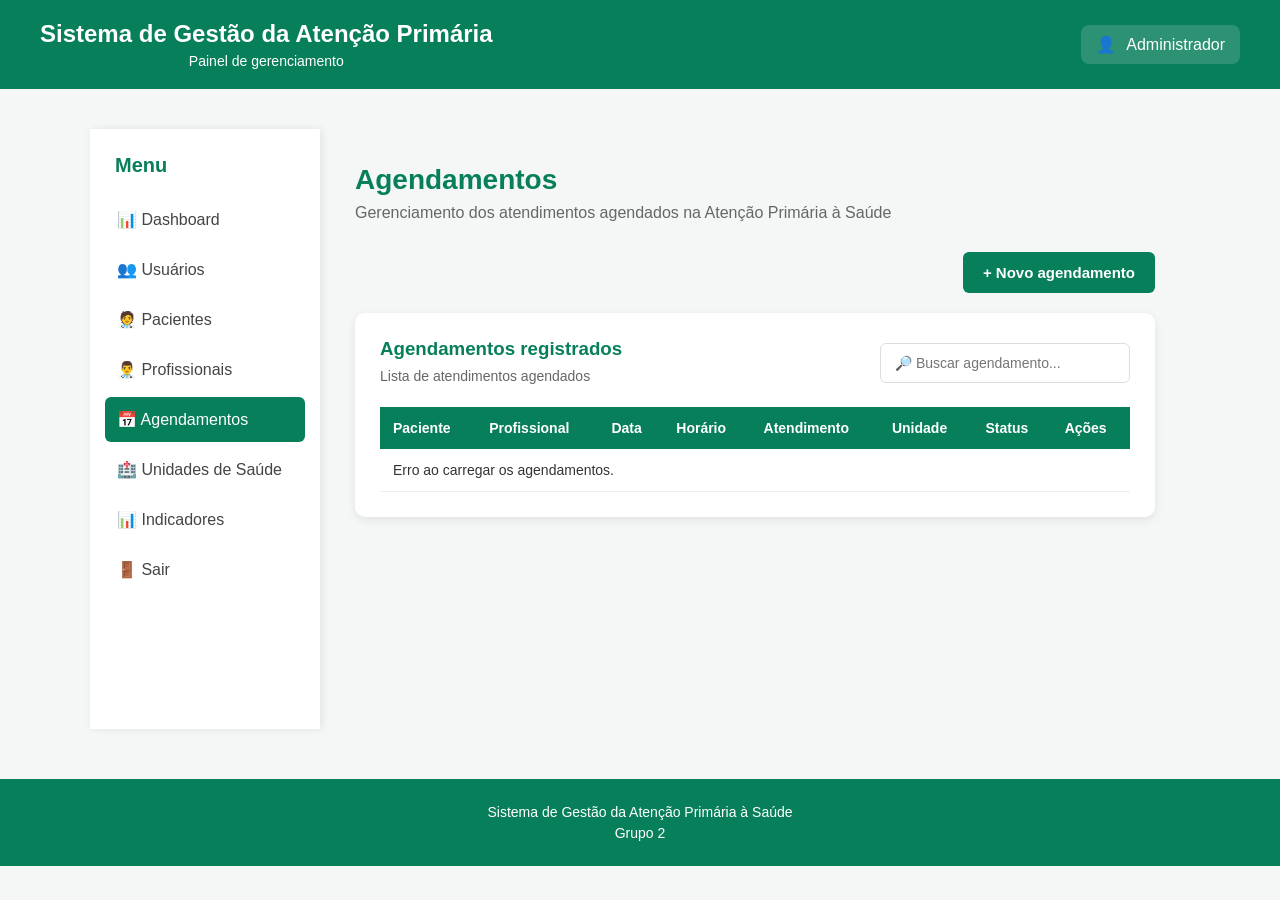
<file: pages/agendamentos.html>
<!DOCTYPE html>
<html lang="pt-BR">

<head>

    <meta charset="UTF-8">

    <meta
        name="viewport"
        content="width=device-width, initial-scale=1.0"
    >

    <title>Agendamentos - Sistema de Gestão APS</title>

    <link
        rel="stylesheet"
        href="../css/style.css"
    >

</head>

<body class="pagina-dashboard">


    <!-- CABEÇALHO -->

    <header class="dashboard-header">

        <div>

            <h1>
                Sistema de Gestão da Atenção Primária
            </h1>

            <p>
                Painel de gerenciamento
            </p>

        </div>


        <div class="usuario-logado">

            <span>👤</span>

            <span>
                Administrador
            </span>

        </div>

    </header>



    <!-- ÁREA PRINCIPAL -->

    <main class="dashboard-container">


        <!-- MENU LATERAL -->

        <aside class="menu-lateral">

            <h2>
                Menu
            </h2>


            <a href="dashboard.html">
                📊 Dashboard
            </a>


            <a href="usuarios.html">
                👥 Usuários
            </a>


            <a href="pacientes.html">
                🧑‍⚕️ Pacientes
            </a>


            <a href="profissionais.html">
                👨‍⚕️ Profissionais
            </a>


            <a
                href="agendamentos.html"
                class="menu-ativo"
            >
                📅 Agendamentos
            </a>


            <a href="unidades.html">
                🏥 Unidades de Saúde
            </a>


            <a href="indicadores.html">
                📊 Indicadores
            </a>


            <a href="../index.html">
                🚪 Sair
            </a>

        </aside>



        <!-- CONTEÚDO -->

        <section class="dashboard-content">


            <!-- TÍTULO -->

            <div class="dashboard-titulo">

                <h2>
                    Agendamentos
                </h2>

                <p>
                    Gerenciamento dos atendimentos
                    agendados na Atenção Primária à Saúde
                </p>

            </div>



            <!-- BOTÃO -->

            <div class="barra-acoes">

                <button
                    class="botao"
                    onclick="abrirFormularioAgendamento()"
                >
                    + Novo agendamento
                </button>

            </div>



            <!-- FORMULÁRIO -->

            <section
                id="formularioAgendamento"
                class="card formulario-paciente"
                style="display: none;"
            >

                <h3>
                    Novo agendamento
                </h3>


                <form id="formAgendamento">


                    <div class="form-grid">


                        <!-- PACIENTE -->

                        <div class="campo">

                            <label for="pacienteAgendamento">
                                Paciente
                            </label>

                            <select
                                id="pacienteAgendamento"
                                required
                            >

                                <option value="">
                                    Carregando pacientes...
                                </option>

                            </select>

                        </div>



                        <!-- PROFISSIONAL -->

                        <div class="campo">

                            <label for="profissionalAgendamento">
                                Profissional
                            </label>

                            <select
                                id="profissionalAgendamento"
                                required
                            >

                                <option value="">
                                    Carregando profissionais...
                                </option>

                            </select>

                        </div>



                        <!-- DATA -->

                        <div class="campo">

                            <label for="dataAgendamento">
                                Data
                            </label>

                            <input
                                type="date"
                                id="dataAgendamento"
                                required
                            >

                        </div>



                        <!-- HORÁRIO -->

                        <div class="campo">

                            <label for="horaAgendamento">
                                Horário
                            </label>

                            <input
                                type="time"
                                id="horaAgendamento"
                                required
                            >

                        </div>



                        <!-- TIPO -->

                        <div class="campo">

                            <label for="tipoAtendimento">
                                Tipo de atendimento
                            </label>

                            <select
                                id="tipoAtendimento"
                                required
                            >

                                <option value="">
                                    Selecione
                                </option>

                                <option value="Consulta médica">
                                    Consulta médica
                                </option>

                                <option value="Consulta de enfermagem">
                                    Consulta de enfermagem
                                </option>

                                <option value="Odontologia">
                                    Odontologia
                                </option>

                                <option value="Vacinação">
                                    Vacinação
                                </option>

                                <option value="Procedimento">
                                    Procedimento
                                </option>

                                <option value="Acompanhamento">
                                    Acompanhamento
                                </option>

                            </select>

                        </div>



                        <!-- UNIDADE -->

                        <div class="campo">

                            <label for="unidadeAgendamento">
                                Unidade de saúde
                            </label>

                            <select
                                id="unidadeAgendamento"
                                required
                            >

                                <option value="">
                                    Carregando unidades...
                                </option>

                            </select>

                        </div>


                    </div>



                    <!-- AÇÕES -->

                    <div class="form-acoes">


                        <button
                            type="submit"
                            class="botao"
                        >
                            Salvar agendamento
                        </button>


                        <button
                            type="button"
                            class="botao botao-secundario"
                            onclick="fecharFormularioAgendamento()"
                        >
                            Cancelar
                        </button>


                    </div>

                </form>

            </section>



            <!-- LISTA -->

            <section class="card tabela-container">


                <div class="tabela-cabecalho">


                    <div>

                        <h3>
                            Agendamentos registrados
                        </h3>

                        <p>
                            Lista de atendimentos agendados
                        </p>

                    </div>


                    <div>

                        <input
                            type="text"
                            id="buscarAgendamento"
                            class="campo-busca"
                            placeholder="🔎 Buscar agendamento..."
                            onkeyup="buscarAgendamento()"
                        >

                    </div>


                </div>



                <div class="tabela-scroll">


                    <table>


                        <thead>

                            <tr>

                                <th>
                                    Paciente
                                </th>

                                <th>
                                    Profissional
                                </th>

                                <th>
                                    Data
                                </th>

                                <th>
                                    Horário
                                </th>

                                <th>
                                    Atendimento
                                </th>

                                <th>
                                    Unidade
                                </th>

                                <th>
                                    Status
                                </th>

                                <th>
                                    Ações
                                </th>

                            </tr>

                        </thead>



                        <tbody id="listaAgendamentos">

                            <tr>

                                <td colspan="8">
                                    Carregando agendamentos...
                                </td>

                            </tr>

                        </tbody>

                    </table>

                </div>

            </section>


        </section>

    </main>



    <!-- RODAPÉ -->

    <footer class="rodape">

        <p>
            Sistema de Gestão da Atenção Primária à Saúde
        </p>

        <p>
            Grupo 2
        </p>

    </footer>



    <script src="../js/script.js"></script>


    <!-- SCRIPT DA TELA DE AGENDAMENTOS -->

    <script>

        const API = "http://localhost:8080/api";

        let pacientes = [];
        let profissionais = [];
        let unidades = [];
        let agendamentos = [];



        /* =========================
           ABRIR FORMULÁRIO
        ========================= */

        function abrirFormularioAgendamento() {

            document.getElementById(
                "formularioAgendamento"
            ).style.display = "block";

            carregarDadosFormulario();

        }



        /* =========================
           FECHAR FORMULÁRIO
        ========================= */

        function fecharFormularioAgendamento() {

            document.getElementById(
                "formularioAgendamento"
            ).style.display = "none";

            document.getElementById(
                "formAgendamento"
            ).reset();

        }



        /* =========================
           CARREGAR PACIENTES
        ========================= */

        async function carregarPacientes() {

            const select =
                document.getElementById(
                    "pacienteAgendamento"
                );

            try {

                const resposta =
                    await fetch(
                        `${API}/pacientes`
                    );

                if (!resposta.ok) {
                    throw new Error(
                        "Erro ao carregar pacientes"
                    );
                }

                pacientes = await resposta.json();

                select.innerHTML =
                    '<option value="">Selecione o paciente</option>';

                pacientes.forEach(paciente => {

                    const option =
                        document.createElement("option");

                    option.value = paciente.id;

                    option.textContent =
                        `${paciente.nome} - CPF: ${paciente.cpf}`;

                    select.appendChild(option);

                });

            } catch (erro) {

                console.error(erro);

                select.innerHTML =
                    '<option value="">Erro ao carregar pacientes</option>';

            }

        }



        /* =========================
           CARREGAR PROFISSIONAIS
        ========================= */

        async function carregarProfissionais() {

            const select =
                document.getElementById(
                    "profissionalAgendamento"
                );

            try {

                const resposta =
                    await fetch(
                        `${API}/profissionais`
                    );

                if (!resposta.ok) {
                    throw new Error(
                        "Erro ao carregar profissionais"
                    );
                }

                profissionais =
                    await resposta.json();

                select.innerHTML =
                    '<option value="">Selecione o profissional</option>';

                profissionais.forEach(profissional => {

                    const option =
                        document.createElement("option");

                    option.value =
                        profissional.id;

                    option.textContent =
                        `${profissional.nome} - ${profissional.especialidade}`;

                    select.appendChild(option);

                });

            } catch (erro) {

                console.error(erro);

                select.innerHTML =
                    '<option value="">Erro ao carregar profissionais</option>';

            }

        }



        /* =========================
           CARREGAR UNIDADES
        ========================= */

        async function carregarUnidades() {

            const select =
                document.getElementById(
                    "unidadeAgendamento"
                );

            try {

                const resposta =
                    await fetch(
                        `${API}/unidades-saude`
                    );

                if (!resposta.ok) {
                    throw new Error(
                        "Erro ao carregar unidades"
                    );
                }

                unidades =
                    await resposta.json();

                select.innerHTML =
                    '<option value="">Selecione a unidade</option>';

                unidades.forEach(unidade => {

                    const option =
                        document.createElement("option");

                    option.value =
                        unidade.id;

                    option.textContent =
                        unidade.nome;

                    select.appendChild(option);

                });

            } catch (erro) {

                console.error(erro);

                select.innerHTML =
                    '<option value="">Erro ao carregar unidades</option>';

            }

        }



        /* =========================
           CARREGAR DADOS DO FORMULÁRIO
        ========================= */

        async function carregarDadosFormulario() {

            await Promise.all([

                carregarPacientes(),

                carregarProfissionais(),

                carregarUnidades()

            ]);

        }



        /* =========================
           SALVAR AGENDAMENTO
        ========================= */

        document
            .getElementById("formAgendamento")
            .addEventListener(
                "submit",
                async function (evento) {

                    evento.preventDefault();

                    const pacienteId =
                        document.getElementById(
                            "pacienteAgendamento"
                        ).value;

                    const profissionalId =
                        document.getElementById(
                            "profissionalAgendamento"
                        ).value;

                    const data =
                        document.getElementById(
                            "dataAgendamento"
                        ).value;

                    const horario =
                        document.getElementById(
                            "horaAgendamento"
                        ).value;

                    const tipoAtendimento =
                        document.getElementById(
                            "tipoAtendimento"
                        ).value;

                    const unidadeSaudeId =
                        document.getElementById(
                            "unidadeAgendamento"
                        ).value;



                    const agendamento = {

                        data: data,

                        horario: horario,

                        tipoAtendimento:
                            tipoAtendimento,

                        status: "AGENDADO",

                        pacienteId:
                            Number(pacienteId),

                        profissionalId:
                            Number(profissionalId),

                        unidadeSaudeId:
                            Number(unidadeSaudeId)

                    };



                    try {

                        const resposta =
                            await fetch(
                                `${API}/agendamentos`,
                                {

                                    method: "POST",

                                    headers: {
                                        "Content-Type":
                                            "application/json"
                                    },

                                    body:
                                        JSON.stringify(
                                            agendamento
                                        )

                                }
                            );



                        if (!resposta.ok) {

                            const erro =
                                await resposta.text();

                            console.error(
                                "Erro da API:",
                                erro
                            );

                            alert(
                                "Não foi possível salvar o agendamento."
                            );

                            return;

                        }



                        alert(
                            "Agendamento salvo com sucesso!"
                        );



                        fecharFormularioAgendamento();

                        carregarAgendamentos();

                    } catch (erro) {

                        console.error(erro);

                        alert(
                            "Erro de conexão com a API."
                        );

                    }

                }
            );



        /* =========================
           CARREGAR AGENDAMENTOS
        ========================= */

        async function carregarAgendamentos() {

            const tabela =
                document.getElementById(
                    "listaAgendamentos"
                );

            tabela.innerHTML = `
                <tr>
                    <td colspan="8">
                        Carregando agendamentos...
                    </td>
                </tr>
            `;



            try {

                const resposta =
                    await fetch(
                        `${API}/agendamentos`
                    );

                if (!resposta.ok) {

                    throw new Error(
                        "Erro ao carregar agendamentos"
                    );

                }



                agendamentos =
                    await resposta.json();



                tabela.innerHTML = "";



                if (agendamentos.length === 0) {

                    tabela.innerHTML = `
                        <tr>
                            <td colspan="8">
                                Nenhum agendamento cadastrado.
                            </td>
                        </tr>
                    `;

                    return;

                }



                for (
                    const agendamento
                    of agendamentos
                ) {

                    const paciente =
                        pacientes.find(
                            p =>
                                p.id ===
                                agendamento.pacienteId
                        );

                    const profissional =
                        profissionais.find(
                            p =>
                                p.id ===
                                agendamento.profissionalId
                        );

                    const unidade =
                        unidades.find(
                            u =>
                                u.id ===
                                agendamento.unidadeSaudeId
                        );



                    const tr =
                        document.createElement("tr");



                    tr.innerHTML = `

                        <td>
                            ${
                                paciente
                                    ? paciente.nome
                                    : "Não encontrado"
                            }
                        </td>

                        <td>
                            ${
                                profissional
                                    ? profissional.nome
                                    : "Não encontrado"
                            }
                        </td>

                        <td>
                            ${formatarData(agendamento.data)}
                        </td>

                        <td>
                            ${agendamento.horario || ""}
                        </td>

                        <td>
                            ${agendamento.tipoAtendimento || ""}
                        </td>

                        <td>
                            ${
                                unidade
                                    ? unidade.nome
                                    : "Não encontrada"
                            }
                        </td>

                        <td>
                            ${agendamento.status || ""}
                        </td>

                        <td>

                            <button
                                class="botao-acao"
                                onclick="visualizarAgendamentoAPI(${agendamento.id})"
                                title="Visualizar"
                            >
                                👁️
                            </button>

                            <button
                                class="botao-acao botao-excluir"
                                onclick="excluirAgendamentoAPI(${agendamento.id})"
                                title="Excluir"
                            >
                                🗑️
                            </button>

                        </td>

                    `;



                    tabela.appendChild(tr);

                }



            } catch (erro) {

                console.error(erro);

                tabela.innerHTML = `
                    <tr>
                        <td colspan="8">
                            Erro ao carregar os agendamentos.
                        </td>
                    </tr>
                `;

            }

        }



        /* =========================
           FORMATAR DATA
        ========================= */

        function formatarData(data) {

            if (!data) {
                return "";
            }

            const partes =
                data.split("-");

            if (partes.length === 3) {

                return `${partes[2]}/${partes[1]}/${partes[0]}`;

            }

            return data;

        }



        /* =========================
           VISUALIZAR
        ========================= */

        function visualizarAgendamentoAPI(id) {

            const agendamento =
                agendamentos.find(
                    item =>
                        item.id === id
                );

            if (!agendamento) {
                return;
            }



            const paciente =
                pacientes.find(
                    p =>
                        p.id ===
                        agendamento.pacienteId
                );

            const profissional =
                profissionais.find(
                    p =>
                        p.id ===
                        agendamento.profissionalId
                );

            const unidade =
                unidades.find(
                    u =>
                        u.id ===
                        agendamento.unidadeSaudeId
                );



            alert(

                "Agendamento\n\n" +

                "Paciente: " +
                (paciente
                    ? paciente.nome
                    : "Não encontrado") +

                "\nProfissional: " +
                (profissional
                    ? profissional.nome
                    : "Não encontrado") +

                "\nData: " +
                formatarData(
                    agendamento.data
                ) +

                "\nHorário: " +
                agendamento.horario +

                "\nAtendimento: " +
                agendamento.tipoAtendimento +

                "\nUnidade: " +
                (unidade
                    ? unidade.nome
                    : "Não encontrada") +

                "\nStatus: " +
                agendamento.status

            );

        }



        /* =========================
           EXCLUIR
        ========================= */

        async function excluirAgendamentoAPI(id) {

            const confirmar =
                confirm(
                    "Deseja realmente excluir este agendamento?"
                );

            if (!confirmar) {
                return;
            }



            try {

                const resposta =
                    await fetch(
                        `${API}/agendamentos/${id}`,
                        {
                            method: "DELETE"
                        }
                    );



                if (!resposta.ok) {

                    alert(
                        "Não foi possível excluir o agendamento."
                    );

                    return;

                }



                alert(
                    "Agendamento excluído com sucesso!"
                );



                carregarAgendamentos();



            } catch (erro) {

                console.error(erro);

                alert(
                    "Erro de conexão com a API."
                );

            }

        }



        /* =========================
           BUSCA
        ========================= */

        function buscarAgendamento() {

            const texto =
                document
                    .getElementById(
                        "buscarAgendamento"
                    )
                    .value
                    .toLowerCase();



            const linhas =
                document.querySelectorAll(
                    "#listaAgendamentos tr"
                );



            linhas.forEach(linha => {

                const conteudo =
                    linha.textContent
                        .toLowerCase();

                if (
                    conteudo.includes(texto)
                ) {

                    linha.style.display = "";

                } else {

                    linha.style.display = "none";

                }

            });

        }



        /* =========================
           INICIALIZAÇÃO
        ========================= */

        async function inicializarPagina() {

            await carregarPacientes();

            await carregarProfissionais();

            await carregarUnidades();

            await carregarAgendamentos();

        }



        inicializarPagina();

    </script>


</body>

</html>
</file>
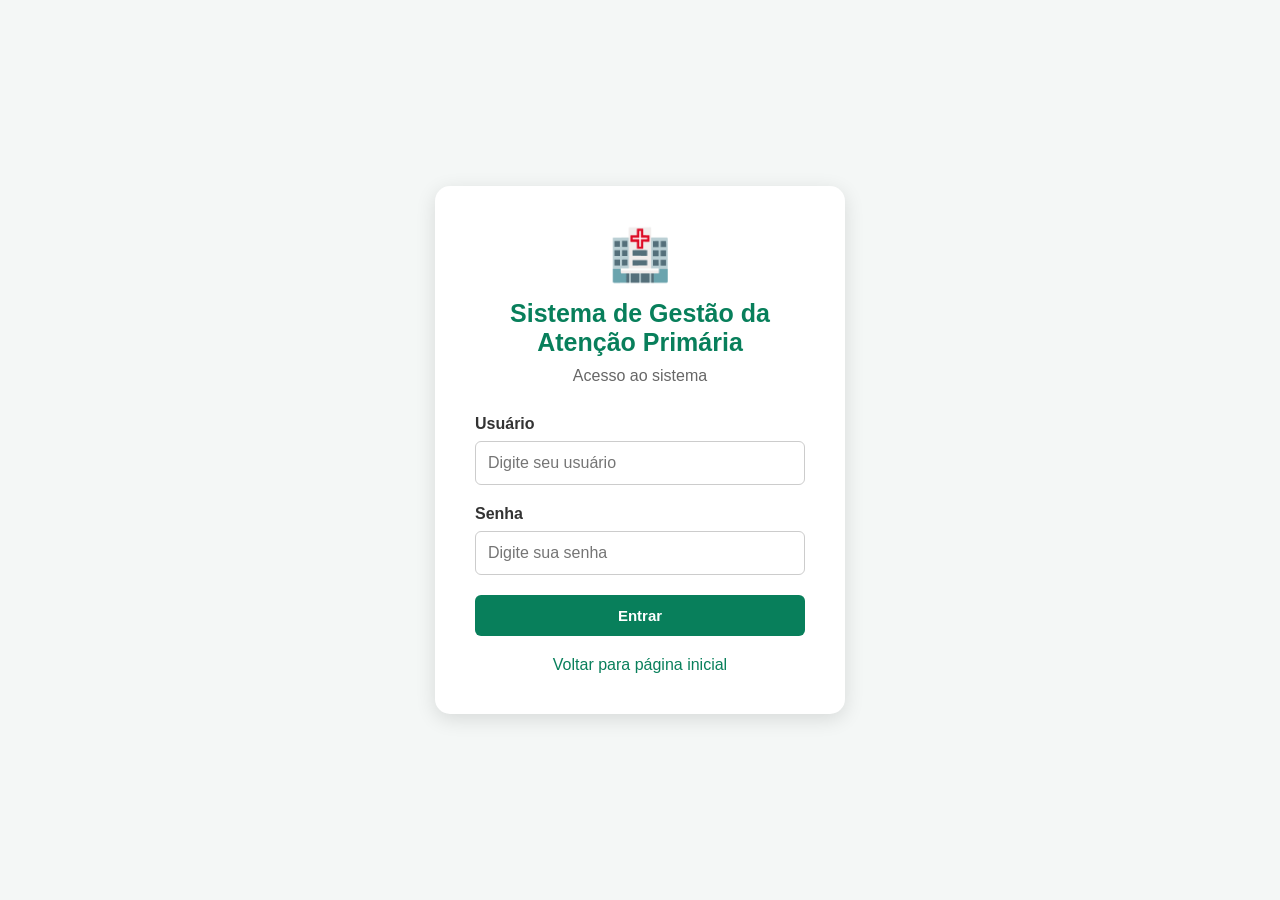
<file: pages/dashboard.html>
<!DOCTYPE html>
<html lang="pt-BR">

<head>

    <meta charset="UTF-8">

    <meta
        name="viewport"
        content="width=device-width, initial-scale=1.0"
    >

    <title>Dashboard - Sistema de Gestão APS</title>

    <link
        rel="stylesheet"
        href="../css/style.css"
    >

</head>

<body class="pagina-dashboard">

    <!-- CABEÇALHO -->

    <header class="dashboard-header">

        <div>

            <h1>
                Sistema de Gestão da Atenção Primária
            </h1>

            <p>
                Painel de gerenciamento
            </p>

        </div>

        <div class="usuario-logado">

            <span>👤</span>

            <span id="nomeUsuario">
                Usuário
            </span>

        </div>

    </header>


    <!-- CONTEÚDO PRINCIPAL -->

    <main class="dashboard-container">

        <!-- MENU LATERAL -->

        <aside class="menu-lateral">

            <h2>Menu</h2>

            <a
                href="dashboard.html"
                class="menu-ativo"
            >
                🏠 Dashboard
            </a>

            <a href="usuarios.html">
                👥 Usuários
            </a>

            <a href="pacientes.html">
                🧑 Pacientes
            </a>

            <a href="profissionais.html">
                👨‍⚕️ Profissionais
            </a>

            <a href="agendamentos.html">
                📅 Agendamentos
            </a>

            <a href="unidades.html">
                🏥 Unidades de Saúde
            </a>

            <a href="indicadores.html">
                📊 Indicadores
            </a>

            <a
                href="../index.html"
                id="linkSair"
            >
                🚪 Sair
            </a>

        </aside>


        <!-- ÁREA DO DASHBOARD -->

        <section class="dashboard-content">

            <div class="dashboard-titulo">

                <h2>
                    Dashboard
                </h2>

                <p>
                    Visão geral do Sistema de Gestão da Atenção Primária à Saúde
                </p>

            </div>


            <!-- CARDS -->

            <section class="dashboard-cards">


                <!-- USUÁRIOS -->

                <div class="dashboard-card">

                    <div class="dashboard-card-icone">
                        👥
                    </div>

                    <div>

                        <h3>
                            Usuários
                        </h3>

                        <strong id="totalUsuarios">
                            0
                        </strong>

                        <p>
                            Usuários cadastrados
                        </p>

                    </div>

                </div>


                <!-- PACIENTES -->

                <div class="dashboard-card">

                    <div class="dashboard-card-icone">
                        🧑
                    </div>

                    <div>

                        <h3>
                            Pacientes
                        </h3>

                        <strong id="totalPacientes">
                            0
                        </strong>

                        <p>
                            Pacientes cadastrados
                        </p>

                    </div>

                </div>


                <!-- AGENDAMENTOS -->

                <div class="dashboard-card">

                    <div class="dashboard-card-icone">
                        📅
                    </div>

                    <div>

                        <h3>
                            Agendamentos
                        </h3>

                        <strong id="totalAgendamentos">
                            0
                        </strong>

                        <p>
                            Agendamentos registrados
                        </p>

                    </div>

                </div>


                <!-- UNIDADES -->

                <div class="dashboard-card">

                    <div class="dashboard-card-icone">
                        🏥
                    </div>

                    <div>

                        <h3>
                            Unidades
                        </h3>

                        <strong id="totalUnidades">
                            0
                        </strong>

                        <p>
                            Unidades de saúde
                        </p>

                    </div>

                </div>

            </section>


            <!-- ACESSO RÁPIDO -->

            <section class="acesso-rapido">

                <h2>
                    Acesso rápido
                </h2>

                <div class="acesso-grid">


                    <a
                        href="usuarios.html"
                        class="acesso-card"
                    >

                        <span>👥</span>

                        <h3>
                            Usuários
                        </h3>

                        <p>
                            Gerenciar usuários
                        </p>

                    </a>


                    <a
                        href="pacientes.html"
                        class="acesso-card"
                    >

                        <span>🧑</span>

                        <h3>
                            Pacientes
                        </h3>

                        <p>
                            Gerenciar pacientes
                        </p>

                    </a>


                    <a
                        href="profissionais.html"
                        class="acesso-card"
                    >

                        <span>👨‍⚕️</span>

                        <h3>
                            Profissionais
                        </h3>

                        <p>
                            Gerenciar profissionais
                        </p>

                    </a>


                    <a
                        href="agendamentos.html"
                        class="acesso-card"
                    >

                        <span>📅</span>

                        <h3>
                            Agendamentos
                        </h3>

                        <p>
                            Consultar agenda
                        </p>

                    </a>


                    <a
                        href="indicadores.html"
                        class="acesso-card"
                    >

                        <span>📊</span>

                        <h3>
                            Indicadores
                        </h3>

                        <p>
                            Acompanhar indicadores
                        </p>

                    </a>

                </div>

            </section>

        </section>

    </main>


    <!-- RODAPÉ -->

    <footer class="rodape">

        <p>
            Sistema de Gestão da Atenção Primária à Saúde
        </p>

        <p>
            Grupo 2
        </p>

    </footer>


    <!-- JAVASCRIPT -->

    <script>

        const API = "http://localhost:8080/api";


        /*
         * CARREGAR DADOS DO DASHBOARD
         */

        async function carregarDashboard() {

            try {

                const [
                    respostaUsuarios,
                    respostaPacientes,
                    respostaAgendamentos,
                    respostaUnidades
                ] = await Promise.all([

                    fetch(`${API}/usuarios`),

                    fetch(`${API}/pacientes`),

                    fetch(`${API}/agendamentos`),

                    fetch(`${API}/unidades-saude`)

                ]);


                if (
                    !respostaUsuarios.ok ||
                    !respostaPacientes.ok ||
                    !respostaAgendamentos.ok ||
                    !respostaUnidades.ok
                ) {

                    throw new Error(
                        "Não foi possível consultar a API."
                    );

                }


                const usuarios =
                    await respostaUsuarios.json();

                const pacientes =
                    await respostaPacientes.json();

                const agendamentos =
                    await respostaAgendamentos.json();

                const unidades =
                    await respostaUnidades.json();


                /*
                 * ATUALIZAR CARDS
                 */

                document.getElementById(
                    "totalUsuarios"
                ).textContent =
                    usuarios.length;


                document.getElementById(
                    "totalPacientes"
                ).textContent =
                    pacientes.length;


                document.getElementById(
                    "totalAgendamentos"
                ).textContent =
                    agendamentos.length;


                document.getElementById(
                    "totalUnidades"
                ).textContent =
                    unidades.length;


            } catch (erro) {

                console.error(
                    "Erro ao carregar Dashboard:",
                    erro
                );

                alert(
                    "Não foi possível carregar os dados do Dashboard. " +
                    "Verifique se a API está em execução."
                );

            }

        }


        /*
         * LOGIN
         */

        document.addEventListener(
            "DOMContentLoaded",
            function () {

                const usuarioSalvo =
                    localStorage.getItem(
                        "usuarioLogado"
                    );


                if (!usuarioSalvo) {

                    alert(
                        "Você precisa fazer login para acessar o sistema."
                    );

                    window.location.href =
                        "login.html";

                    return;

                }


                const usuario =
                    JSON.parse(usuarioSalvo);


                const nomeUsuario =
                    document.getElementById(
                        "nomeUsuario"
                    );


                if (
                    nomeUsuario &&
                    usuario.nome
                ) {

                    nomeUsuario.textContent =
                        usuario.nome;

                }


                /*
                 * SAIR
                 */

                const linkSair =
                    document.getElementById(
                        "linkSair"
                    );


                if (linkSair) {

                    linkSair.addEventListener(
                        "click",
                        function () {

                            localStorage.removeItem(
                                "usuarioLogado"
                            );

                        }
                    );

                }


                /*
                 * CARREGAR DADOS
                 */

                carregarDashboard();

            }

        );

    </script>


    <script src="../js/script.js"></script>

</body>

</html>
</file>
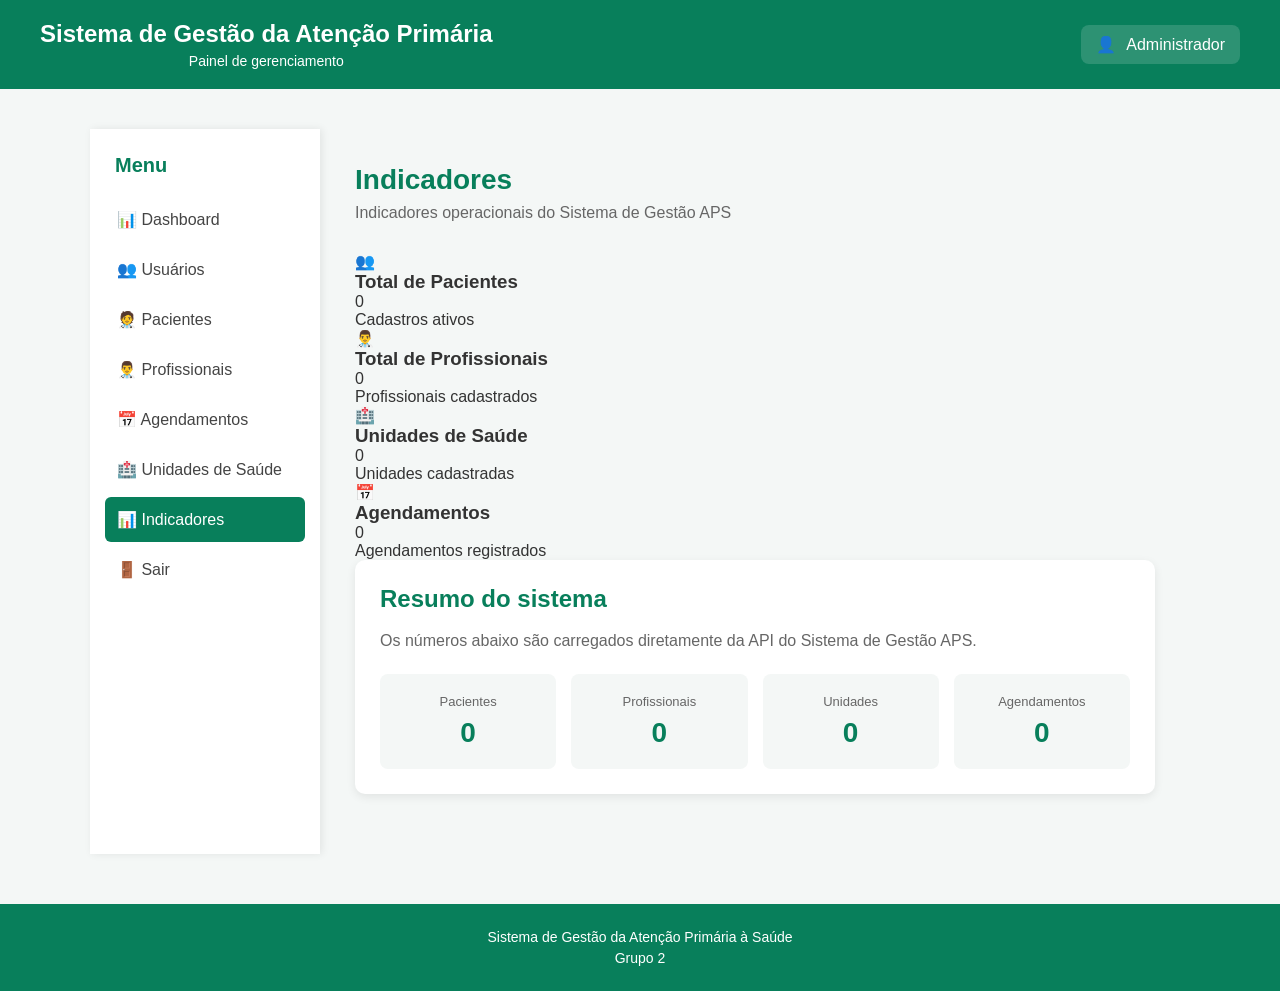
<file: pages/indicadores.html>
<!DOCTYPE html>
<html lang="pt-BR">

<head>

    <meta charset="UTF-8">

    <meta
        name="viewport"
        content="width=device-width, initial-scale=1.0"
    >

    <title>Indicadores - Sistema de Gestão APS</title>

    <link
        rel="stylesheet"
        href="../css/style.css"
    >

</head>

<body class="pagina-dashboard">


    <!-- CABEÇALHO -->

    <header class="dashboard-header">

        <div>

            <h1>
                Sistema de Gestão da Atenção Primária
            </h1>

            <p>
                Painel de gerenciamento
            </p>

        </div>


        <div class="usuario-logado">

            <span>👤</span>

            <span>
                Administrador
            </span>

        </div>

    </header>



    <!-- ÁREA PRINCIPAL -->

    <main class="dashboard-container">


        <!-- MENU LATERAL -->

        <aside class="menu-lateral">

            <h2>
                Menu
            </h2>


            <a href="dashboard.html">
                📊 Dashboard
            </a>


            <a href="usuarios.html">
                👥 Usuários
            </a>


            <a href="pacientes.html">
                🧑‍⚕️ Pacientes
            </a>


            <a href="profissionais.html">
                👨‍⚕️ Profissionais
            </a>


            <a href="agendamentos.html">
                📅 Agendamentos
            </a>


            <a href="unidades.html">
                🏥 Unidades de Saúde
            </a>


            <a
                href="indicadores.html"
                class="menu-ativo"
            >
                📊 Indicadores
            </a>


            <a href="../index.html">
                🚪 Sair
            </a>

        </aside>



        <!-- CONTEÚDO -->

        <section class="dashboard-content">


            <!-- TÍTULO -->

            <div class="dashboard-titulo">

                <h2>
                    Indicadores
                </h2>

                <p>
                    Indicadores operacionais do Sistema de Gestão APS
                </p>

            </div>



            <!-- CARDS -->

            <section class="cards-indicadores">


                <!-- PACIENTES -->

                <div class="card-indicador">

                    <div class="icone-indicador">
                        👥
                    </div>

                    <div>

                        <h3>
                            Total de Pacientes
                        </h3>

                        <div
                            class="valor-indicador"
                            id="totalPacientes"
                        >
                            0
                        </div>

                        <span class="status-indicador">
                            Cadastros ativos
                        </span>

                    </div>

                </div>



                <!-- PROFISSIONAIS -->

                <div class="card-indicador">

                    <div class="icone-indicador">
                        👨‍⚕️
                    </div>

                    <div>

                        <h3>
                            Total de Profissionais
                        </h3>

                        <div
                            class="valor-indicador"
                            id="totalProfissionais"
                        >
                            0
                        </div>

                        <span class="status-indicador">
                            Profissionais cadastrados
                        </span>

                    </div>

                </div>



                <!-- UNIDADES -->

                <div class="card-indicador">

                    <div class="icone-indicador">
                        🏥
                    </div>

                    <div>

                        <h3>
                            Unidades de Saúde
                        </h3>

                        <div
                            class="valor-indicador"
                            id="totalUnidades"
                        >
                            0
                        </div>

                        <span class="status-indicador">
                            Unidades cadastradas
                        </span>

                    </div>

                </div>



                <!-- AGENDAMENTOS -->

                <div class="card-indicador">

                    <div class="icone-indicador">
                        📅
                    </div>

                    <div>

                        <h3>
                            Agendamentos
                        </h3>

                        <div
                            class="valor-indicador"
                            id="totalAgendamentos"
                        >
                            0
                        </div>

                        <span class="status-indicador">
                            Agendamentos registrados
                        </span>

                    </div>

                </div>


            </section>



            <!-- RESUMO -->

            <section class="resumo-indicadores">

                <div class="card">

                    <h2>
                        Resumo do sistema
                    </h2>

                    <p>
                        Os números abaixo são carregados diretamente
                        da API do Sistema de Gestão APS.
                    </p>


                    <div class="resumo-grid">


                        <div class="resumo-item">

                            <span>
                                Pacientes
                            </span>

                            <strong id="resumoPacientes">
                                0
                            </strong>

                        </div>


                        <div class="resumo-item">

                            <span>
                                Profissionais
                            </span>

                            <strong id="resumoProfissionais">
                                0
                            </strong>

                        </div>


                        <div class="resumo-item">

                            <span>
                                Unidades
                            </span>

                            <strong id="resumoUnidades">
                                0
                            </strong>

                        </div>


                        <div class="resumo-item">

                            <span>
                                Agendamentos
                            </span>

                            <strong id="resumoAgendamentos">
                                0
                            </strong>

                        </div>


                    </div>

                </div>

            </section>


        </section>

    </main>



    <!-- RODAPÉ -->

    <footer class="rodape">

        <p>
            Sistema de Gestão da Atenção Primária à Saúde
        </p>

        <p>
            Grupo 2
        </p>

    </footer>



    <!-- SCRIPT -->

    <script>

        const API =
            "http://localhost:8080/api";


        async function carregarIndicadores() {

            try {

                const [

                    respostaPacientes,

                    respostaProfissionais,

                    respostaUnidades,

                    respostaAgendamentos

                ] = await Promise.all([

                    fetch(`${API}/pacientes`),

                    fetch(`${API}/profissionais`),

                    fetch(`${API}/unidades-saude`),

                    fetch(`${API}/agendamentos`)

                ]);


                if (

                    !respostaPacientes.ok ||

                    !respostaProfissionais.ok ||

                    !respostaUnidades.ok ||

                    !respostaAgendamentos.ok

                ) {

                    throw new Error(
                        "Não foi possível consultar a API."
                    );

                }


                const pacientes =
                    await respostaPacientes.json();


                const profissionais =
                    await respostaProfissionais.json();


                const unidades =
                    await respostaUnidades.json();


                const agendamentos =
                    await respostaAgendamentos.json();


                const totalPacientes =
                    pacientes.length;


                const totalProfissionais =
                    profissionais.length;


                const totalUnidades =
                    unidades.length;


                const totalAgendamentos =
                    agendamentos.length;



                // CARDS

                document.getElementById(
                    "totalPacientes"
                ).textContent =
                    totalPacientes;


                document.getElementById(
                    "totalProfissionais"
                ).textContent =
                    totalProfissionais;


                document.getElementById(
                    "totalUnidades"
                ).textContent =
                    totalUnidades;


                document.getElementById(
                    "totalAgendamentos"
                ).textContent =
                    totalAgendamentos;



                // RESUMO

                document.getElementById(
                    "resumoPacientes"
                ).textContent =
                    totalPacientes;


                document.getElementById(
                    "resumoProfissionais"
                ).textContent =
                    totalProfissionais;


                document.getElementById(
                    "resumoUnidades"
                ).textContent =
                    totalUnidades;


                document.getElementById(
                    "resumoAgendamentos"
                ).textContent =
                    totalAgendamentos;


            } catch (erro) {

                console.error(
                    "Erro ao carregar indicadores:",
                    erro
                );


                alert(
                    "Não foi possível carregar os indicadores. " +
                    "Verifique se a API está em execução."
                );

            }

        }


        carregarIndicadores();

    </script>


</body>

</html>
</file>
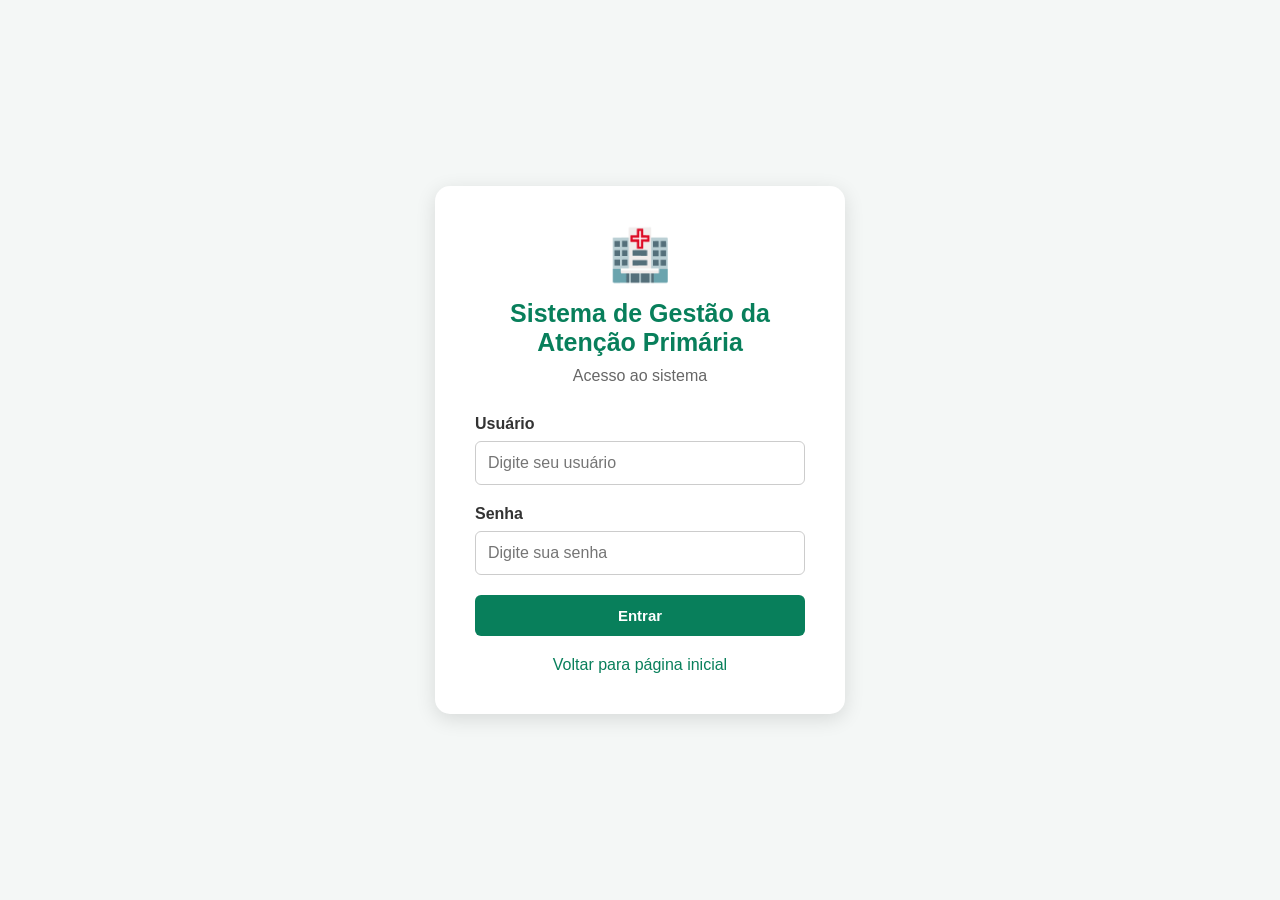
<file: pages/login.html>
<!DOCTYPE html>
<html lang="pt-BR">

<head>

    <meta charset="UTF-8">

    <meta name="viewport" content="width=device-width, initial-scale=1.0">

    <title>Login - Sistema de Gestão APS</title>

    <link rel="stylesheet" href="../css/style.css">

</head>

<body class="pagina-login">

    <main class="login-container">

        <section class="login-card">

            <div class="login-cabecalho">

                <div class="login-icone">
                    🏥
                </div>

                <h1>Sistema de Gestão da Atenção Primária</h1>

                <p>
                    Acesso ao sistema
                </p>

            </div>


            <form id="formLogin">

                <div class="campo">

                    <label for="usuario">
                        Usuário
                    </label>

                    <input
                        type="text"
                        id="usuario"
                        name="usuario"
                        placeholder="Digite seu usuário"
                        required
                    >

                </div>


                <div class="campo">

                    <label for="senha">
                        Senha
                    </label>

                    <input
                        type="password"
                        id="senha"
                        name="senha"
                        placeholder="Digite sua senha"
                        required
                    >

                </div>


                <button
                    type="submit"
                    class="botao-login"
                >
                    Entrar
                </button>


                <a
                    href="../index.html"
                    class="voltar"
                >
                    Voltar para página inicial
                </a>

            </form>

        </section>

    </main>


    <script src="../js/script.js"></script>

</body>

</html>
</file>
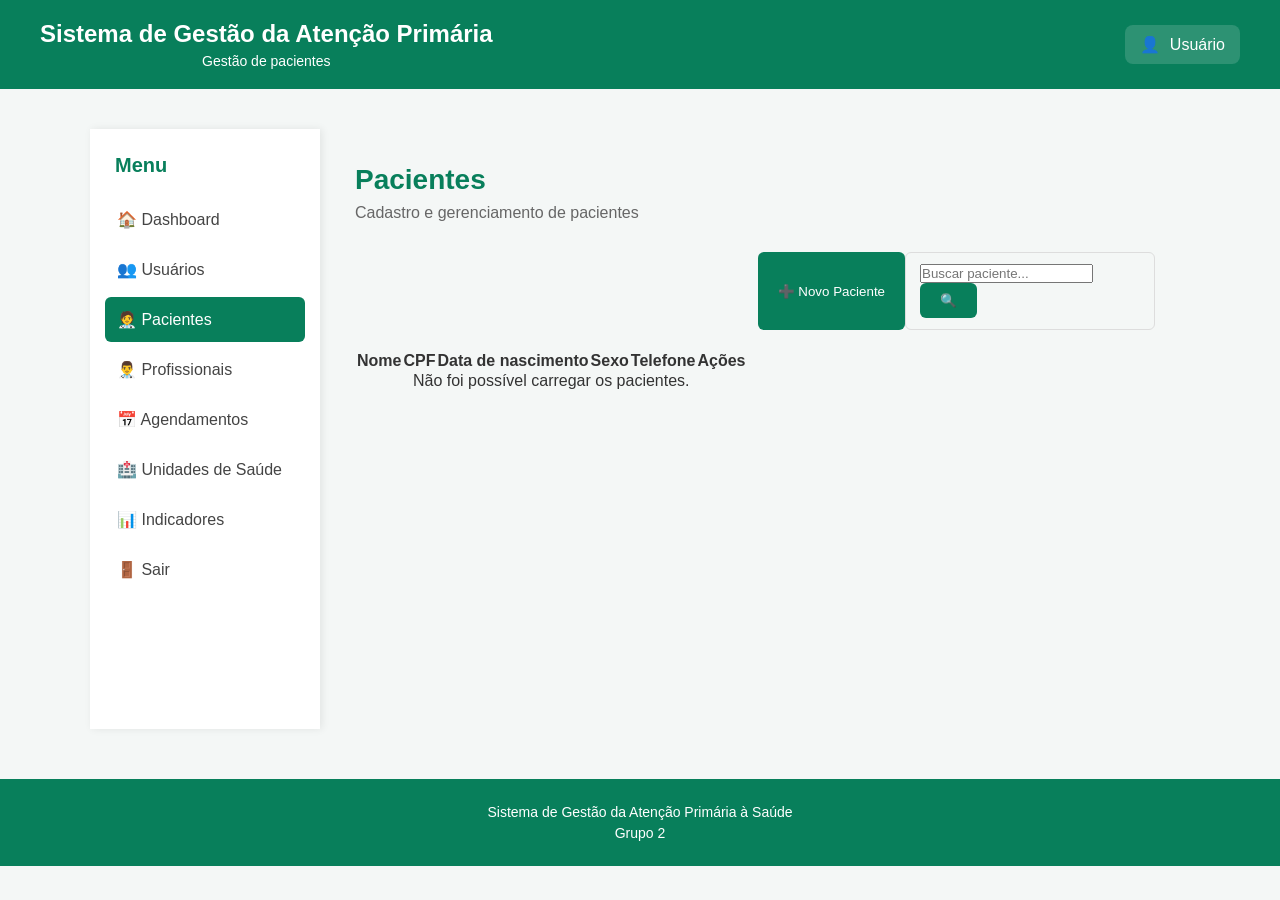
<file: pages/pacientes.html>
<!DOCTYPE html>
<html lang="pt-BR">

<head>

    <meta charset="UTF-8">

    <meta name="viewport" content="width=device-width, initial-scale=1.0">

    <title>Pacientes - Sistema de Gestão APS</title>

    <link rel="stylesheet" href="../css/style.css">

</head>

<body>

    <!-- CABEÇALHO -->

    <header class="dashboard-header">

        <div>

            <h1>
                Sistema de Gestão da Atenção Primária
            </h1>

            <p>
                Gestão de pacientes
            </p>

        </div>

        <div class="usuario-logado">

            <span>👤</span>

            <span id="nomeUsuario">
                Usuário
            </span>

        </div>

    </header>


    <!-- CONTEÚDO PRINCIPAL -->

    <main class="dashboard-container">


        <!-- MENU LATERAL -->

        <aside class="menu-lateral">

            <h2>Menu</h2>

            <a href="dashboard.html">
                🏠 Dashboard
            </a>

            <a href="usuarios.html">
                👥 Usuários
            </a>

            <a href="pacientes.html" class="menu-ativo">
                🧑‍⚕️ Pacientes
            </a>

            <a href="profissionais.html">
                👨‍⚕️ Profissionais
            </a>

            <a href="agendamentos.html">
                📅 Agendamentos
            </a>

            <a href="unidades.html">
                🏥 Unidades de Saúde
            </a>

            <a href="indicadores.html">
                📊 Indicadores
            </a>

            <a href="../index.html" id="linkSair">
                🚪 Sair
            </a>

        </aside>


        <!-- ÁREA PRINCIPAL -->

        <section class="dashboard-content">


            <!-- TÍTULO -->

            <div class="dashboard-titulo">

                <h2>
                    Pacientes
                </h2>

                <p>
                    Cadastro e gerenciamento de pacientes
                </p>

            </div>


            <!-- BARRA DE AÇÕES -->

            <div class="barra-acoes">

                <button
                    class="botao-principal"
                    onclick="abrirFormularioPaciente()"
                >
                    ➕ Novo Paciente
                </button>


                <div class="campo-busca">

                    <input
                        type="text"
                        id="buscarPaciente"
                        placeholder="Buscar paciente..."
                        onkeyup="buscarPaciente()"
                    >

                    <button
                        onclick="buscarPaciente()"
                    >
                        🔍
                    </button>

                </div>

            </div>


            <!-- FORMULÁRIO -->

            <section
                id="formularioPaciente"
                class="formulario-container"
                style="display: none;"
            >

                <div class="formulario-cabecalho">

                    <h2>
                        Cadastro de Paciente
                    </h2>

                    <button
                        type="button"
                        onclick="fecharFormularioPaciente()"
                    >
                        ✖
                    </button>

                </div>


                <form id="formPaciente">


                    <!-- NOME -->

                    <div class="campo">

                        <label for="nomePaciente">
                            Nome completo
                        </label>

                        <input
                            type="text"
                            id="nomePaciente"
                            name="nomePaciente"
                            placeholder="Digite o nome completo"
                            required
                        >

                    </div>


                    <!-- CPF -->

                    <div class="campo">

                        <label for="cpfPaciente">
                            CPF
                        </label>

                        <input
                            type="text"
                            id="cpfPaciente"
                            name="cpfPaciente"
                            placeholder="Digite o CPF"
                            required
                        >

                    </div>


                    <!-- DATA DE NASCIMENTO -->

                    <div class="campo">

                        <label for="dataNascimento">
                            Data de nascimento
                        </label>

                        <input
                            type="date"
                            id="dataNascimento"
                            name="dataNascimento"
                            required
                        >

                    </div>


                    <!-- SEXO -->

                    <div class="campo">

                        <label for="sexoPaciente">
                            Sexo
                        </label>

                        <select
                            id="sexoPaciente"
                            name="sexoPaciente"
                            required
                        >

                            <option value="">
                                Selecione
                            </option>

                            <option value="Feminino">
                                Feminino
                            </option>

                            <option value="Masculino">
                                Masculino
                            </option>

                            <option value="Outro">
                                Outro
                            </option>

                        </select>

                    </div>


                    <!-- TELEFONE -->

                    <div class="campo">

                        <label for="telefonePaciente">
                            Telefone
                        </label>

                        <input
                            type="text"
                            id="telefonePaciente"
                            name="telefonePaciente"
                            placeholder="Digite o telefone"
                            required
                        >

                    </div>


                    <!-- ENDEREÇO -->

                    <div class="campo">

                        <label for="enderecoPaciente">
                            Endereço
                        </label>

                        <input
                            type="text"
                            id="enderecoPaciente"
                            name="enderecoPaciente"
                            placeholder="Digite o endereço"
                            required
                        >

                    </div>


                    <!-- E-MAIL -->

                    <div class="campo">

                        <label for="emailPaciente">
                            E-mail
                        </label>

                        <input
                            type="email"
                            id="emailPaciente"
                            name="emailPaciente"
                            placeholder="Digite o e-mail"
                        >

                    </div>


                    <!-- BOTÕES -->

                    <div class="formulario-botoes">

                        <button
                            type="submit"
                            class="botao-principal"
                        >
                            💾 Salvar Paciente
                        </button>


                        <button
                            type="button"
                            class="botao-secundario"
                            onclick="fecharFormularioPaciente()"
                        >
                            Cancelar
                        </button>

                    </div>

                </form>

            </section>


            <!-- TABELA -->

            <section class="tabela-container">

                <table>

                    <thead>

                        <tr>

                            <th>
                                Nome
                            </th>

                            <th>
                                CPF
                            </th>

                            <th>
                                Data de nascimento
                            </th>

                            <th>
                                Sexo
                            </th>

                            <th>
                                Telefone
                            </th>

                            <th>
                                Ações
                            </th>

                        </tr>

                    </thead>


                    <!--
                        A tabela começa vazia.
                        Os pacientes serão carregados
                        automaticamente pela API.
                    -->

                    <tbody id="listaPacientes">

                    </tbody>

                </table>

            </section>

        </section>

    </main>


    <!-- RODAPÉ -->

    <footer class="rodape">

        <p>
            Sistema de Gestão da Atenção Primária à Saúde
        </p>

        <p>
            Grupo 2
        </p>

    </footer>


    <!-- JAVASCRIPT -->

    <script src="../js/script.js"></script>

</body>

</html>
</file>
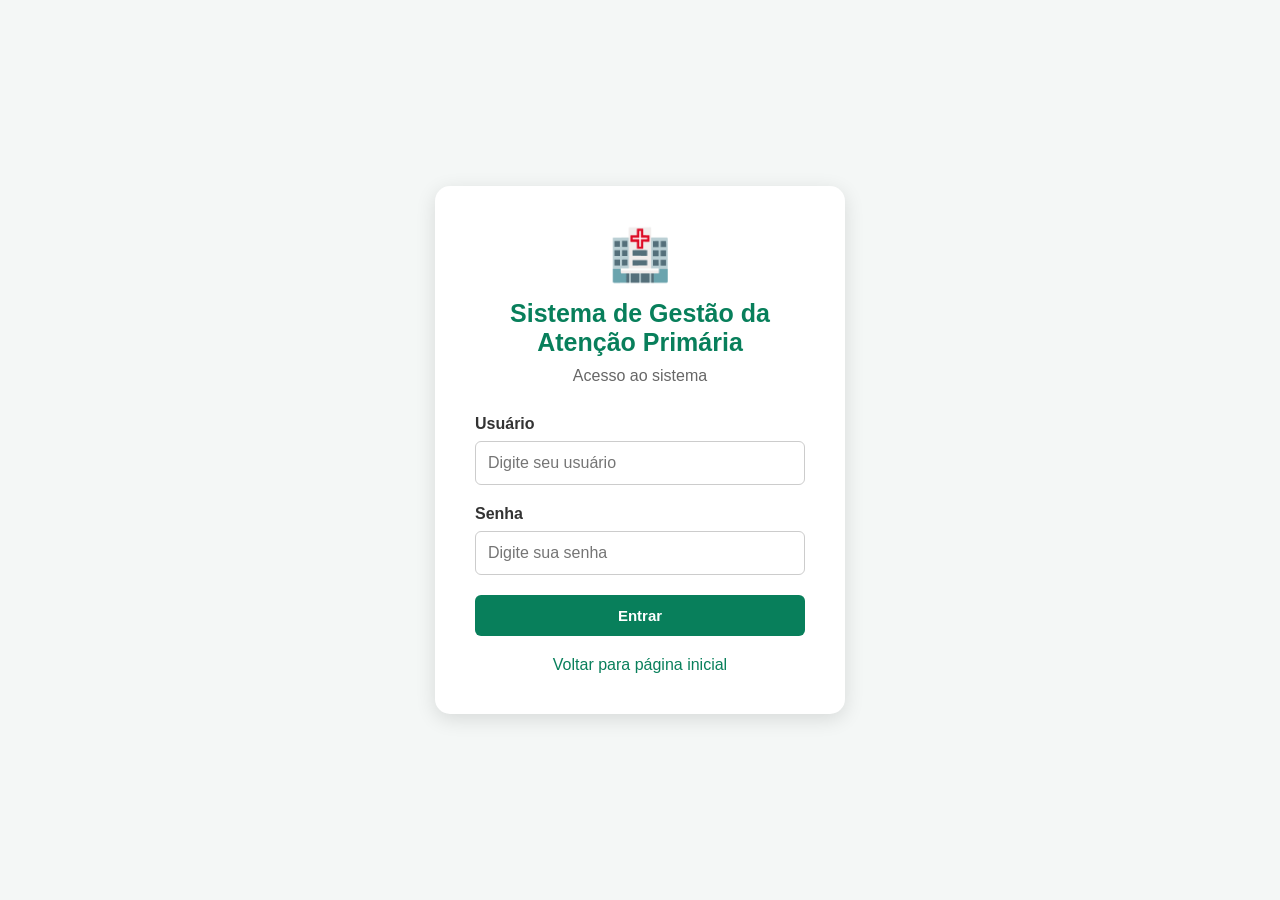
<file: pages/profissionais.html>
<!DOCTYPE html>
<html lang="pt-BR">

<head>

    <meta charset="UTF-8">

    <meta
        name="viewport"
        content="width=device-width, initial-scale=1.0"
    >

    <title>Profissionais - Sistema de Gestão APS</title>

    <link
        rel="stylesheet"
        href="../css/style.css"
    >

</head>

<body>

    <!-- CABEÇALHO -->

    <header class="dashboard-header">

        <div>

            <h1>
                Sistema de Gestão da Atenção Primária
            </h1>

            <p>
                Gestão de profissionais
            </p>

        </div>

        <div class="usuario-logado">

            <span>👤</span>

            <span id="nomeUsuario">
                Usuário
            </span>

        </div>

    </header>


    <!-- CONTEÚDO PRINCIPAL -->

    <main class="dashboard-container">


        <!-- MENU LATERAL -->

        <aside class="menu-lateral">

            <h2>Menu</h2>

            <a href="dashboard.html">
                🏠 Dashboard
            </a>

            <a href="usuarios.html">
                👥 Usuários
            </a>

            <a href="pacientes.html">
                🧑 Pacientes
            </a>

            <a href="profissionais.html" class="menu-ativo">
                👨‍⚕️ Profissionais
            </a>

            <a href="agendamentos.html">
                📅 Agendamentos
            </a>

            <a href="unidades.html">
                🏥 Unidades de Saúde
            </a>

            <a href="indicadores.html">
                📊 Indicadores
            </a>

            <a href="../index.html" id="linkSair">
                🚪 Sair
            </a>

        </aside>


        <!-- ÁREA PRINCIPAL -->

        <section class="dashboard-content">


            <!-- TÍTULO -->

            <div class="dashboard-titulo">

                <h2>
                    Profissionais
                </h2>

                <p>
                    Cadastro e gerenciamento de profissionais de saúde
                </p>

            </div>


            <!-- BARRA DE AÇÕES -->

            <div class="barra-acoes">

                <button
                    class="botao-principal"
                    onclick="abrirFormularioProfissional()"
                >
                    ➕ Novo Profissional
                </button>


                <div class="campo-busca">

                    <input
                        type="text"
                        id="buscarProfissional"
                        placeholder="Buscar profissional..."
                        onkeyup="buscarProfissional()"
                    >

                    <button
                        onclick="buscarProfissional()"
                    >
                        🔍
                    </button>

                </div>

            </div>


            <!-- FORMULÁRIO -->

            <section
                id="formularioProfissional"
                class="formulario-container"
                style="display: none;"
            >

                <div class="formulario-cabecalho">

                    <h2 id="tituloFormulario">
                        Cadastro de Profissional
                    </h2>

                    <button
                        type="button"
                        onclick="fecharFormularioProfissional()"
                    >
                        ✖
                    </button>

                </div>


                <form id="formProfissional">


                    <input
                        type="hidden"
                        id="idProfissional"
                    >


                    <!-- NOME -->

                    <div class="campo">

                        <label for="nomeProfissional">
                            Nome completo
                        </label>

                        <input
                            type="text"
                            id="nomeProfissional"
                            placeholder="Digite o nome completo"
                            required
                        >

                    </div>


                    <!-- CPF -->

                    <div class="campo">

                        <label for="cpfProfissional">
                            CPF
                        </label>

                        <input
                            type="text"
                            id="cpfProfissional"
                            placeholder="Digite o CPF"
                            required
                        >

                    </div>


                    <!-- ESPECIALIDADE -->

                    <div class="campo">

                        <label for="especialidadeProfissional">
                            Especialidade
                        </label>

                        <input
                            type="text"
                            id="especialidadeProfissional"
                            placeholder="Ex.: Enfermagem"
                            required
                        >

                    </div>


                    <!-- REGISTRO -->

                    <div class="campo">

                        <label for="registroProfissional">
                            Registro profissional
                        </label>

                        <input
                            type="text"
                            id="registroProfissional"
                            placeholder="Ex.: COREN-PI-54321"
                            required
                        >

                    </div>


                    <!-- TELEFONE -->

                    <div class="campo">

                        <label for="telefoneProfissional">
                            Telefone
                        </label>

                        <input
                            type="text"
                            id="telefoneProfissional"
                            placeholder="Digite o telefone"
                            required
                        >

                    </div>


                    <!-- E-MAIL -->

                    <div class="campo">

                        <label for="emailProfissional">
                            E-mail
                        </label>

                        <input
                            type="email"
                            id="emailProfissional"
                            placeholder="Digite o e-mail"
                            required
                        >

                    </div>


                    <!-- BOTÕES -->

                    <div class="formulario-botoes">

                        <button
                            type="submit"
                            class="botao-principal"
                        >
                            💾 Salvar Profissional
                        </button>


                        <button
                            type="button"
                            class="botao-secundario"
                            onclick="fecharFormularioProfissional()"
                        >
                            Cancelar
                        </button>

                    </div>

                </form>

            </section>


            <!-- TABELA -->

            <section class="tabela-container">

                <table>

                    <thead>

                        <tr>

                            <th>
                                Nome
                            </th>

                            <th>
                                CPF
                            </th>

                            <th>
                                Especialidade
                            </th>

                            <th>
                                Registro
                            </th>

                            <th>
                                Telefone
                            </th>

                            <th>
                                E-mail
                            </th>

                            <th>
                                Ações
                            </th>

                        </tr>

                    </thead>


                    <tbody id="listaProfissionais">

                    </tbody>

                </table>

            </section>

        </section>

    </main>


    <!-- RODAPÉ -->

    <footer class="rodape">

        <p>
            Sistema de Gestão da Atenção Primária à Saúde
        </p>

        <p>
            Grupo 2
        </p>

    </footer>


    <script>

        const API =
            "http://localhost:8080/api/profissionais";


        let profissionais = [];


        /*
         * CARREGAR PROFISSIONAIS
         */

        async function carregarProfissionais() {

            try {

                const resposta =
                    await fetch(API);


                if (!resposta.ok) {

                    throw new Error(
                        "Erro ao carregar profissionais."
                    );

                }


                profissionais =
                    await resposta.json();


                renderizarProfissionais(
                    profissionais
                );


            } catch (erro) {

                console.error(erro);

                alert(
                    "Não foi possível carregar os profissionais."
                );

            }

        }


        /*
         * RENDERIZAR TABELA
         */

        function renderizarProfissionais(
            lista
        ) {

            const tabela =
                document.getElementById(
                    "listaProfissionais"
                );


            tabela.innerHTML = "";


            if (lista.length === 0) {

                tabela.innerHTML = `

                    <tr>

                        <td
                            colspan="7"
                            style="text-align: center;"
                        >
                            Nenhum profissional encontrado.
                        </td>

                    </tr>

                `;

                return;

            }


            lista.forEach(
                profissional => {

                    const linha =
                        document.createElement("tr");


                    linha.innerHTML = `

                        <td>
                            ${profissional.nome || ""}
                        </td>

                        <td>
                            ${profissional.cpf || ""}
                        </td>

                        <td>
                            ${profissional.especialidade || ""}
                        </td>

                        <td>
                            ${profissional.registroProfissional || ""}
                        </td>

                        <td>
                            ${profissional.telefone || ""}
                        </td>

                        <td>
                            ${profissional.email || ""}
                        </td>

                        <td>

                            <button
                                class="botao-secundario"
                                onclick="visualizarProfissional(${profissional.id})"
                            >
                                👁️
                            </button>

                            <button
                                class="botao-secundario"
                                onclick="editarProfissional(${profissional.id})"
                            >
                                ✏️
                            </button>

                            <button
                                class="botao-secundario"
                                onclick="excluirProfissional(${profissional.id})"
                            >
                                🗑️
                            </button>

                        </td>

                    `;


                    tabela.appendChild(linha);

                }
            );

        }


        /*
         * ABRIR FORMULÁRIO
         */

        function abrirFormularioProfissional() {

            document.getElementById(
                "formularioProfissional"
            ).style.display = "block";


            document.getElementById(
                "tituloFormulario"
            ).textContent =
                "Cadastro de Profissional";


            document.getElementById(
                "formProfissional"
            ).reset();


            document.getElementById(
                "idProfissional"
            ).value = "";

        }


        /*
         * FECHAR FORMULÁRIO
         */

        function fecharFormularioProfissional() {

            document.getElementById(
                "formularioProfissional"
            ).style.display = "none";


            document.getElementById(
                "formProfissional"
            ).reset();


            document.getElementById(
                "idProfissional"
            ).value = "";

        }


        /*
         * SALVAR / EDITAR
         */

        document.getElementById(
            "formProfissional"
        ).addEventListener(
            "submit",
            async function (evento) {

                evento.preventDefault();


                const id =
                    document.getElementById(
                        "idProfissional"
                    ).value;


                const profissional = {

                    nome:
                        document.getElementById(
                            "nomeProfissional"
                        ).value,

                    cpf:
                        document.getElementById(
                            "cpfProfissional"
                        ).value,

                    especialidade:
                        document.getElementById(
                            "especialidadeProfissional"
                        ).value,

                    registroProfissional:
                        document.getElementById(
                            "registroProfissional"
                        ).value,

                    telefone:
                        document.getElementById(
                            "telefoneProfissional"
                        ).value,

                    email:
                        document.getElementById(
                            "emailProfissional"
                        ).value

                };


                try {

                    const resposta =
                        await fetch(
                            id
                                ? `${API}/${id}`
                                : API,
                            {

                                method:
                                    id
                                        ? "PUT"
                                        : "POST",

                                headers: {
                                    "Content-Type":
                                        "application/json"
                                },

                                body:
                                    JSON.stringify(
                                        profissional
                                    )

                            }
                        );


                    if (!resposta.ok) {

                        throw new Error(
                            "Erro ao salvar profissional."
                        );

                    }


                    alert(
                        id
                            ? "Profissional atualizado com sucesso!"
                            : "Profissional cadastrado com sucesso!"
                    );


                    fecharFormularioProfissional();

                    carregarProfissionais();


                } catch (erro) {

                    console.error(erro);

                    alert(
                        "Não foi possível salvar o profissional."
                    );

                }

            }
        );


        /*
         * VISUALIZAR
         */

        async function visualizarProfissional(
            id
        ) {

            try {

                const resposta =
                    await fetch(
                        `${API}/${id}`
                    );


                if (!resposta.ok) {

                    throw new Error(
                        "Profissional não encontrado."
                    );

                }


                const profissional =
                    await resposta.json();


                alert(

                    "Profissional\n\n" +

                    "Nome: " +
                    profissional.nome +

                    "\nCPF: " +
                    profissional.cpf +

                    "\nEspecialidade: " +
                    profissional.especialidade +

                    "\nRegistro: " +
                    profissional.registroProfissional +

                    "\nTelefone: " +
                    profissional.telefone +

                    "\nE-mail: " +
                    profissional.email

                );


            } catch (erro) {

                console.error(erro);

                alert(
                    "Não foi possível visualizar o profissional."
                );

            }

        }


        /*
         * EDITAR
         */

        async function editarProfissional(
            id
        ) {

            try {

                const resposta =
                    await fetch(
                        `${API}/${id}`
                    );


                if (!resposta.ok) {

                    throw new Error(
                        "Profissional não encontrado."
                    );

                }


                const profissional =
                    await resposta.json();


                document.getElementById(
                    "idProfissional"
                ).value =
                    profissional.id;


                document.getElementById(
                    "nomeProfissional"
                ).value =
                    profissional.nome || "";


                document.getElementById(
                    "cpfProfissional"
                ).value =
                    profissional.cpf || "";


                document.getElementById(
                    "especialidadeProfissional"
                ).value =
                    profissional.especialidade || "";


                document.getElementById(
                    "registroProfissional"
                ).value =
                    profissional.registroProfissional || "";


                document.getElementById(
                    "telefoneProfissional"
                ).value =
                    profissional.telefone || "";


                document.getElementById(
                    "emailProfissional"
                ).value =
                    profissional.email || "";


                document.getElementById(
                    "tituloFormulario"
                ).textContent =
                    "Editar Profissional";


                document.getElementById(
                    "formularioProfissional"
                ).style.display =
                    "block";


            } catch (erro) {

                console.error(erro);

                alert(
                    "Não foi possível carregar o profissional."
                );

            }

        }


        /*
         * EXCLUIR
         */

        async function excluirProfissional(
            id
        ) {

            const confirmar =
                confirm(
                    "Deseja realmente excluir este profissional?"
                );


            if (!confirmar) {

                return;

            }


            try {

                const resposta =
                    await fetch(
                        `${API}/${id}`,
                        {
                            method: "DELETE"
                        }
                    );


                if (!resposta.ok) {

                    throw new Error(
                        "Erro ao excluir profissional."
                    );

                }


                alert(
                    "Profissional excluído com sucesso!"
                );


                carregarProfissionais();


            } catch (erro) {

                console.error(erro);

                alert(
                    "Não foi possível excluir o profissional."
                );

            }

        }


        /*
         * BUSCA
         */

        function buscarProfissional() {

            const termo =
                document.getElementById(
                    "buscarProfissional"
                ).value
                .toLowerCase()
                .trim();


            const resultado =
                profissionais.filter(
                    profissional =>

                        (profissional.nome || "")
                            .toLowerCase()
                            .includes(termo)

                        ||

                        (profissional.cpf || "")
                            .toLowerCase()
                            .includes(termo)

                        ||

                        (profissional.especialidade || "")
                            .toLowerCase()
                            .includes(termo)

                        ||

                        (profissional.registroProfissional || "")
                            .toLowerCase()
                            .includes(termo)

                );


            renderizarProfissionais(
                resultado
            );

        }


        /*
         * LOGIN / USUÁRIO
         */

        document.addEventListener(
            "DOMContentLoaded",
            function () {

                const usuarioSalvo =
                    localStorage.getItem(
                        "usuarioLogado"
                    );


                if (!usuarioSalvo) {

                    alert(
                        "Você precisa fazer login para acessar o sistema."
                    );


                    window.location.href =
                        "login.html";


                    return;

                }


                const usuario =
                    JSON.parse(usuarioSalvo);


                const nomeUsuario =
                    document.getElementById(
                        "nomeUsuario"
                    );


                if (
                    nomeUsuario &&
                    usuario.nome
                ) {

                    nomeUsuario.textContent =
                        usuario.nome;

                }


                const linkSair =
                    document.getElementById(
                        "linkSair"
                    );


                if (linkSair) {

                    linkSair.addEventListener(
                        "click",
                        function () {

                            localStorage.removeItem(
                                "usuarioLogado"
                            );

                        }
                    );

                }


                carregarProfissionais();

            }

        );

    </script>


    <script src="../js/script.js"></script>

</body>

</html>
</file>
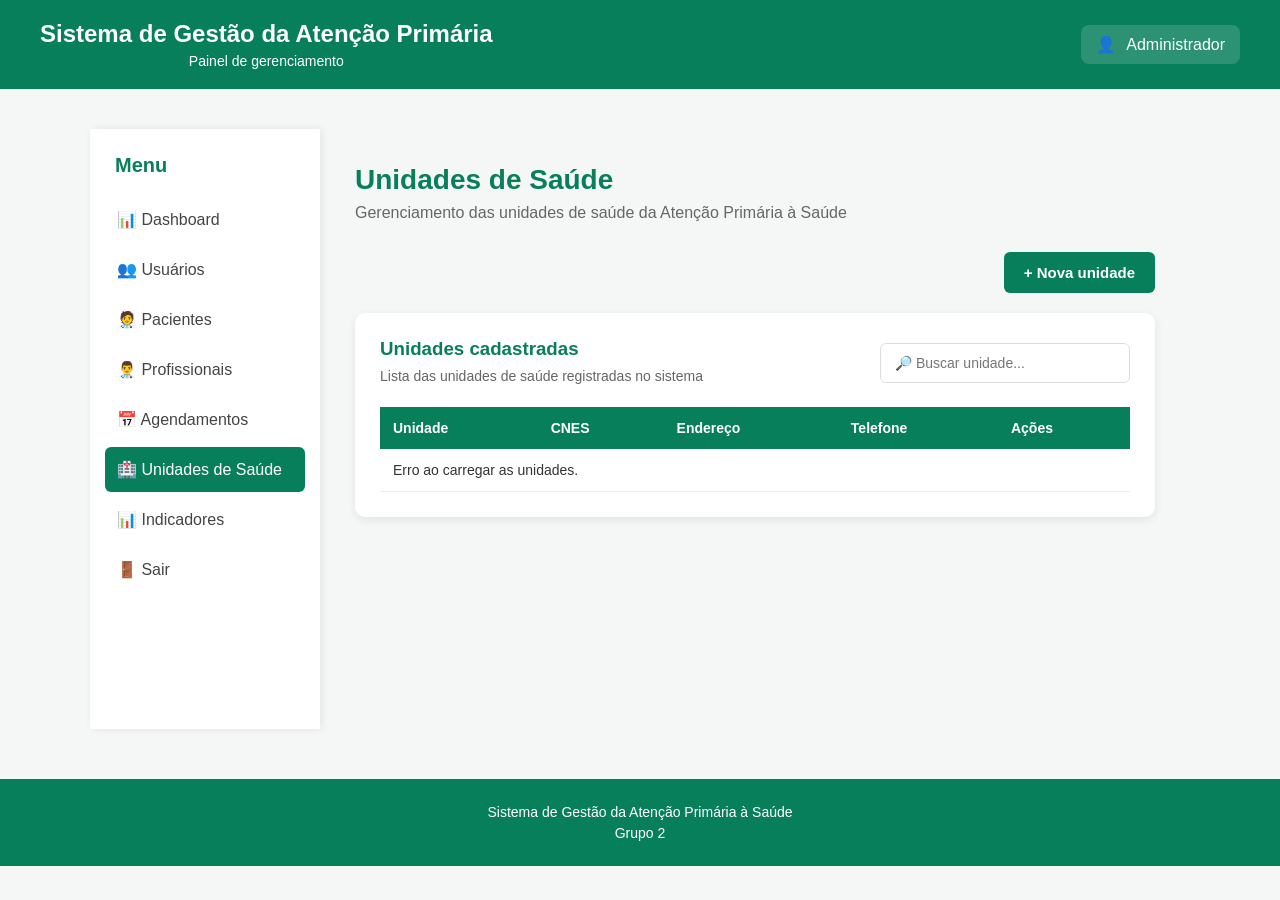
<file: pages/unidades.html>
<!DOCTYPE html>
<html lang="pt-BR">

<head>

    <meta charset="UTF-8">

    <meta
        name="viewport"
        content="width=device-width, initial-scale=1.0"
    >

    <title>Unidades de Saúde - Sistema de Gestão APS</title>

    <link
        rel="stylesheet"
        href="../css/style.css"
    >

</head>

<body class="pagina-dashboard">


    <!-- CABEÇALHO -->

    <header class="dashboard-header">

        <div>

            <h1>
                Sistema de Gestão da Atenção Primária
            </h1>

            <p>
                Painel de gerenciamento
            </p>

        </div>


        <div class="usuario-logado">

            <span>👤</span>

            <span>
                Administrador
            </span>

        </div>

    </header>



    <!-- ÁREA PRINCIPAL -->

    <main class="dashboard-container">


        <!-- MENU LATERAL -->

        <aside class="menu-lateral">

            <h2>
                Menu
            </h2>


            <a href="dashboard.html">
                📊 Dashboard
            </a>


            <a href="usuarios.html">
                👥 Usuários
            </a>


            <a href="pacientes.html">
                🧑‍⚕️ Pacientes
            </a>


            <a href="profissionais.html">
                👨‍⚕️ Profissionais
            </a>


            <a href="agendamentos.html">
                📅 Agendamentos
            </a>


            <a
                href="unidades.html"
                class="menu-ativo"
            >
                🏥 Unidades de Saúde
            </a>


            <a href="indicadores.html">
                📊 Indicadores
            </a>


            <a href="../index.html">
                🚪 Sair
            </a>

        </aside>



        <!-- CONTEÚDO -->

        <section class="dashboard-content">


            <!-- TÍTULO -->

            <div class="dashboard-titulo">

                <h2>
                    Unidades de Saúde
                </h2>

                <p>
                    Gerenciamento das unidades de saúde
                    da Atenção Primária à Saúde
                </p>

            </div>



            <!-- BOTÃO -->

            <div class="barra-acoes">

                <button
                    class="botao"
                    onclick="abrirFormularioUnidade()"
                >
                    + Nova unidade
                </button>

            </div>



            <!-- FORMULÁRIO -->

            <section
                id="formularioUnidade"
                class="card formulario-paciente"
                style="display: none;"
            >

                <h3>
                    Cadastro de unidade de saúde
                </h3>


                <form id="formUnidade">


                    <div class="form-grid">


                        <!-- NOME -->

                        <div class="campo">

                            <label for="nomeUnidade">
                                Nome da unidade
                            </label>

                            <input
                                type="text"
                                id="nomeUnidade"
                                placeholder="Nome da unidade"
                                required
                            >

                        </div>



                        <!-- CNES -->

                        <div class="campo">

                            <label for="cnesUnidade">
                                CNES
                            </label>

                            <input
                                type="text"
                                id="cnesUnidade"
                                placeholder="Número do CNES"
                                required
                            >

                        </div>



                        <!-- ENDEREÇO -->

                        <div class="campo">

                            <label for="enderecoUnidade">
                                Endereço
                            </label>

                            <input
                                type="text"
                                id="enderecoUnidade"
                                placeholder="Endereço da unidade"
                                required
                            >

                        </div>



                        <!-- TELEFONE -->

                        <div class="campo">

                            <label for="telefoneUnidade">
                                Telefone
                            </label>

                            <input
                                type="tel"
                                id="telefoneUnidade"
                                placeholder="Telefone"
                            >

                        </div>


                    </div>



                    <!-- AÇÕES -->

                    <div class="form-acoes">

                        <button
                            type="submit"
                            class="botao"
                        >
                            Salvar unidade
                        </button>


                        <button
                            type="button"
                            class="botao botao-secundario"
                            onclick="fecharFormularioUnidade()"
                        >
                            Cancelar
                        </button>

                    </div>


                </form>

            </section>



            <!-- TABELA -->

            <section class="card tabela-container">


                <div class="tabela-cabecalho">


                    <div>

                        <h3>
                            Unidades cadastradas
                        </h3>

                        <p>
                            Lista das unidades de saúde
                            registradas no sistema
                        </p>

                    </div>


                    <div>

                        <input
                            type="text"
                            id="buscarUnidade"
                            class="campo-busca"
                            placeholder="🔎 Buscar unidade..."
                            onkeyup="buscarUnidade()"
                        >

                    </div>

                </div>



                <div class="tabela-scroll">


                    <table>


                        <thead>

                            <tr>

                                <th>
                                    Unidade
                                </th>

                                <th>
                                    CNES
                                </th>

                                <th>
                                    Endereço
                                </th>

                                <th>
                                    Telefone
                                </th>

                                <th>
                                    Ações
                                </th>

                            </tr>

                        </thead>



                        <tbody id="listaUnidades">

                            <tr>

                                <td colspan="5">
                                    Carregando unidades...
                                </td>

                            </tr>

                        </tbody>


                    </table>

                </div>

            </section>


        </section>

    </main>



    <!-- RODAPÉ -->

    <footer class="rodape">

        <p>
            Sistema de Gestão da Atenção Primária à Saúde
        </p>

        <p>
            Grupo 2
        </p>

    </footer>



    <script src="../js/script.js"></script>



    <!-- SCRIPT DA TELA -->

    <script>

        const API_UNIDADES =
            "http://localhost:8080/api/unidades-saude";

        let unidades = [];



        /* =========================
           ABRIR FORMULÁRIO
        ========================= */

        function abrirFormularioUnidade() {

            document.getElementById(
                "formularioUnidade"
            ).style.display = "block";

        }



        /* =========================
           FECHAR FORMULÁRIO
        ========================= */

        function fecharFormularioUnidade() {

            document.getElementById(
                "formularioUnidade"
            ).style.display = "none";

            document.getElementById(
                "formUnidade"
            ).reset();

        }



        /* =========================
           CARREGAR UNIDADES
        ========================= */

        async function carregarUnidades() {

            const tabela =
                document.getElementById(
                    "listaUnidades"
                );

            tabela.innerHTML = `
                <tr>
                    <td colspan="5">
                        Carregando unidades...
                    </td>
                </tr>
            `;


            try {

                const resposta =
                    await fetch(
                        API_UNIDADES
                    );


                if (!resposta.ok) {

                    throw new Error(
                        "Erro ao carregar unidades"
                    );

                }


                unidades =
                    await resposta.json();


                tabela.innerHTML = "";


                if (unidades.length === 0) {

                    tabela.innerHTML = `
                        <tr>
                            <td colspan="5">
                                Nenhuma unidade cadastrada.
                            </td>
                        </tr>
                    `;

                    return;

                }


                unidades.forEach(
                    unidade => {

                        const tr =
                            document.createElement(
                                "tr"
                            );


                        tr.innerHTML = `

                            <td>
                                ${unidade.nome || ""}
                            </td>

                            <td>
                                ${unidade.cnes || ""}
                            </td>

                            <td>
                                ${unidade.endereco || ""}
                            </td>

                            <td>
                                ${unidade.telefone || ""}
                            </td>

                            <td>

                                <button
                                    class="botao-acao"
                                    onclick="visualizarUnidadeAPI(${unidade.id})"
                                    title="Visualizar"
                                >
                                    👁️
                                </button>

                                <button
                                    class="botao-acao botao-excluir"
                                    onclick="excluirUnidadeAPI(${unidade.id})"
                                    title="Excluir"
                                >
                                    🗑️
                                </button>

                            </td>

                        `;


                        tabela.appendChild(tr);

                    }
                );


            } catch (erro) {

                console.error(erro);


                tabela.innerHTML = `
                    <tr>
                        <td colspan="5">
                            Erro ao carregar as unidades.
                        </td>
                    </tr>
                `;

            }

        }



        /* =========================
           SALVAR UNIDADE
        ========================= */

        document
            .getElementById("formUnidade")
            .addEventListener(
                "submit",
                async function (evento) {

                    evento.preventDefault();


                    const unidade = {

                        nome:
                            document.getElementById(
                                "nomeUnidade"
                            ).value,

                        cnes:
                            document.getElementById(
                                "cnesUnidade"
                            ).value,

                        endereco:
                            document.getElementById(
                                "enderecoUnidade"
                            ).value,

                        telefone:
                            document.getElementById(
                                "telefoneUnidade"
                            ).value

                    };


                    try {

                        const resposta =
                            await fetch(
                                API_UNIDADES,
                                {

                                    method: "POST",

                                    headers: {
                                        "Content-Type":
                                            "application/json"
                                    },

                                    body:
                                        JSON.stringify(
                                            unidade
                                        )

                                }
                            );


                        if (!resposta.ok) {

                            const erro =
                                await resposta.text();

                            console.error(
                                "Erro da API:",
                                erro
                            );

                            alert(
                                "Não foi possível cadastrar a unidade."
                            );

                            return;

                        }


                        alert(
                            "Unidade cadastrada com sucesso!"
                        );


                        fecharFormularioUnidade();

                        carregarUnidades();


                    } catch (erro) {

                        console.error(erro);

                        alert(
                            "Erro de conexão com a API."
                        );

                    }

                }
            );



        /* =========================
           VISUALIZAR
        ========================= */

        function visualizarUnidadeAPI(id) {

            const unidade =
                unidades.find(
                    item =>
                        item.id === id
                );


            if (!unidade) {
                return;
            }


            alert(

                "Unidade de Saúde\n\n" +

                "Nome: " +
                (unidade.nome || "") +

                "\nCNES: " +
                (unidade.cnes || "") +

                "\nEndereço: " +
                (unidade.endereco || "") +

                "\nTelefone: " +
                (unidade.telefone || "")

            );

        }



        /* =========================
           EXCLUIR
        ========================= */

        async function excluirUnidadeAPI(id) {

            const confirmar =
                confirm(
                    "Deseja realmente excluir esta unidade?"
                );


            if (!confirmar) {
                return;
            }


            try {

                const resposta =
                    await fetch(
                        `${API_UNIDADES}/${id}`,
                        {
                            method: "DELETE"
                        }
                    );


                if (!resposta.ok) {

                    alert(
                        "Não foi possível excluir a unidade."
                    );

                    return;

                }


                alert(
                    "Unidade excluída com sucesso!"
                );


                carregarUnidades();


            } catch (erro) {

                console.error(erro);

                alert(
                    "Erro de conexão com a API."
                );

            }

        }



        /* =========================
           BUSCA
        ========================= */

        function buscarUnidade() {

            const texto =
                document
                    .getElementById(
                        "buscarUnidade"
                    )
                    .value
                    .toLowerCase();


            const linhas =
                document.querySelectorAll(
                    "#listaUnidades tr"
                );


            linhas.forEach(
                linha => {

                    const conteudo =
                        linha.textContent
                            .toLowerCase();


                    if (
                        conteudo.includes(
                            texto
                        )
                    ) {

                        linha.style.display = "";

                    } else {

                        linha.style.display =
                            "none";

                    }

                }
            );

        }



        /* =========================
           INICIALIZAÇÃO
        ========================= */

        carregarUnidades();

    </script>


</body>

</html>
</file>
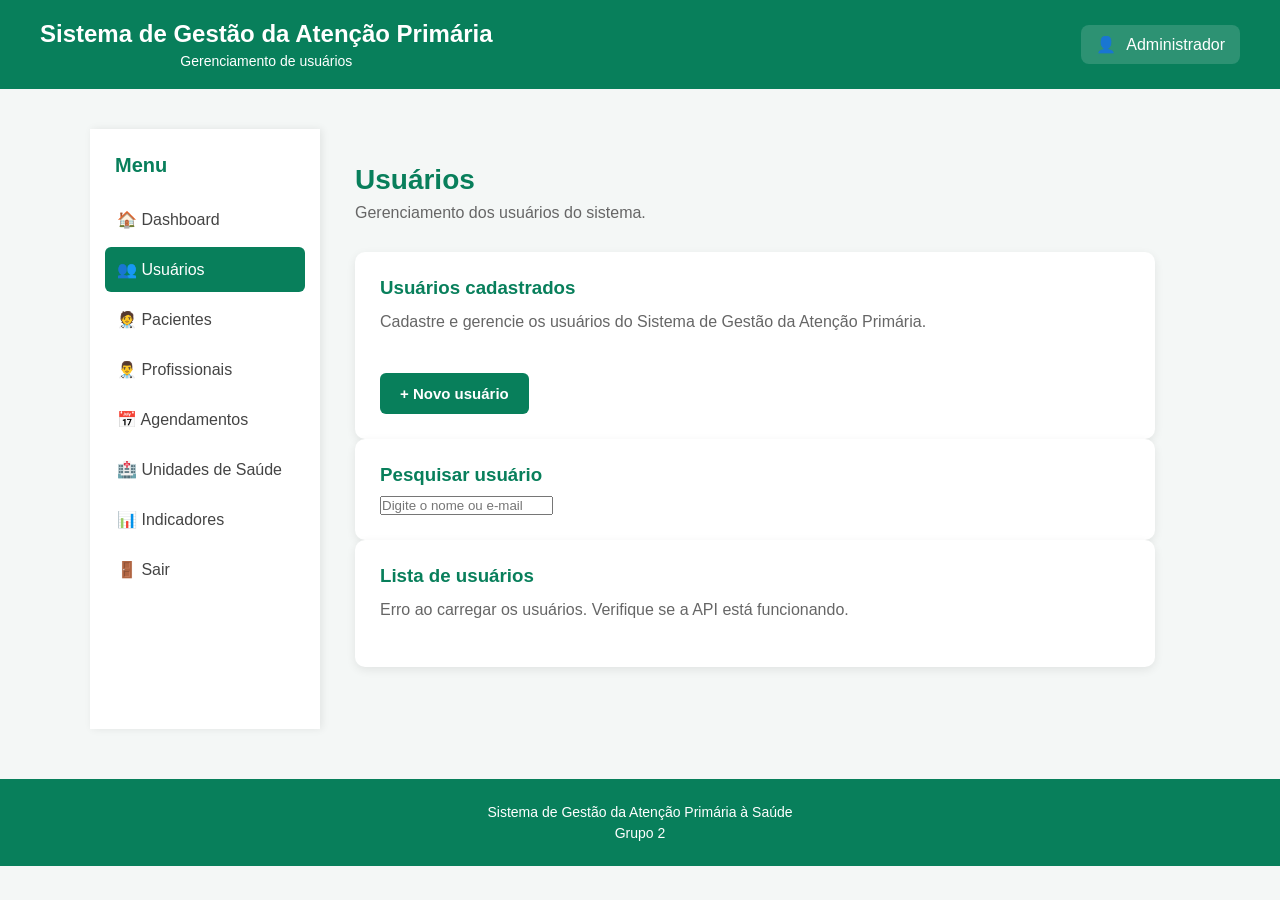
<file: pages/usuarios.html>
<!DOCTYPE html>
<html lang="pt-BR">

<head>

    <meta charset="UTF-8">

    <meta
        name="viewport"
        content="width=device-width, initial-scale=1.0"
    >

    <title>Usuários - Sistema de Gestão APS</title>

    <link rel="stylesheet" href="../css/style.css">

</head>

<body class="pagina-dashboard">

    <header class="dashboard-header">

        <div>

            <h1>
                Sistema de Gestão da Atenção Primária
            </h1>

            <p>
                Gerenciamento de usuários
            </p>

        </div>

        <div class="usuario-logado">

            <span>👤</span>

            <span>
                Administrador
            </span>

        </div>

    </header>


    <main class="dashboard-container">

        <aside class="menu-lateral">

            <h2>Menu</h2>

            <a href="dashboard.html">
                🏠 Dashboard
            </a>

            <a href="usuarios.html" class="menu-ativo">
                👥 Usuários
            </a>

            <a href="pacientes.html">
                🧑‍⚕️ Pacientes
            </a>

            <a href="profissionais.html">
                👨‍⚕️ Profissionais
            </a>

            <a href="agendamentos.html">
                📅 Agendamentos
            </a>

            <a href="unidades.html">
                🏥 Unidades de Saúde
            </a>

            <a href="indicadores.html">
                📊 Indicadores
            </a>

            <a href="../index.html">
                🚪 Sair
            </a>

        </aside>


        <section class="dashboard-content">

            <div class="dashboard-titulo">

                <h2>
                    Usuários
                </h2>

                <p>
                    Gerenciamento dos usuários do sistema.
                </p>

            </div>


            <!-- CARD PRINCIPAL -->

            <div class="card">

                <h3>
                    Usuários cadastrados
                </h3>

                <p>
                    Cadastre e gerencie os usuários
                    do Sistema de Gestão da Atenção Primária.
                </p>

                <br>

                <button
                    type="button"
                    class="botao"
                    id="btnNovoUsuario"
                >
                    + Novo usuário
                </button>

            </div>


            <!-- PESQUISA -->

            <div class="card">

                <h3>
                    Pesquisar usuário
                </h3>

                <input
                    type="text"
                    id="campoPesquisa"
                    placeholder="Digite o nome ou e-mail"
                >

            </div>


            <!-- FORMULÁRIO -->

            <div
                class="card"
                id="formularioUsuario"
                style="display: none;"
            >

                <h3>
                    Novo Usuário
                </h3>

                <form id="formUsuario">

                    <label for="nome">
                        Nome
                    </label>

                    <input
                        type="text"
                        id="nome"
                        name="nome"
                        placeholder="Digite o nome"
                        required
                    >


                    <label for="email">
                        E-mail
                    </label>

                    <input
                        type="email"
                        id="email"
                        name="email"
                        placeholder="Digite o e-mail"
                        required
                    >


                    <label for="senha">
                        Senha
                    </label>

                    <input
                        type="password"
                        id="senha"
                        name="senha"
                        placeholder="Digite a senha"
                        required
                    >


                    <label for="perfil">
                        Perfil
                    </label>

                    <select
                        id="perfil"
                        name="perfil"
                        required
                    >

                        <option value="">
                            Selecione o perfil
                        </option>

                        <option value="ADMIN">
                            Administrador
                        </option>

                        <option value="RECEPCIONISTA">
                            Recepcionista
                        </option>

                    </select>


                    <br><br>

                    <button
                        type="submit"
                        class="botao"
                    >
                        Salvar usuário
                    </button>

                    <button
                        type="button"
                        class="botao"
                        id="btnCancelar"
                    >
                        Cancelar
                    </button>

                </form>

                <p id="mensagemUsuario"></p>

            </div>


            <!-- LISTA DE USUÁRIOS -->

            <div class="card">

                <h3>
                    Lista de usuários
                </h3>

                <div
                    id="listaUsuarios"
                    style="overflow-x: auto;"
                >

                    <p>
                        Carregando usuários...
                    </p>

                </div>

            </div>

        </section>

    </main>


    <footer class="rodape">

        <p>
            Sistema de Gestão da Atenção Primária à Saúde
        </p>

        <p>
            Grupo 2
        </p>

    </footer>


    <script src="../js/script.js"></script>


    <script>

        const API_USUARIOS =
            "http://localhost:8080/api/usuarios";


        let usuarios = [];


        const btnNovoUsuario =
            document.getElementById("btnNovoUsuario");

        const formularioUsuario =
            document.getElementById("formularioUsuario");

        const btnCancelar =
            document.getElementById("btnCancelar");

        const formUsuario =
            document.getElementById("formUsuario");

        const mensagemUsuario =
            document.getElementById("mensagemUsuario");

        const listaUsuarios =
            document.getElementById("listaUsuarios");

        const campoPesquisa =
            document.getElementById("campoPesquisa");


        /* =========================
           ABRIR FORMULÁRIO
        ========================= */

        btnNovoUsuario.addEventListener("click", function () {

            formularioUsuario.style.display = "block";

            btnNovoUsuario.style.display = "none";

            document.getElementById("nome").focus();

        });


        /* =========================
           CANCELAR
        ========================= */

        btnCancelar.addEventListener("click", function () {

            formularioUsuario.style.display = "none";

            btnNovoUsuario.style.display = "inline-block";

            formUsuario.reset();

            mensagemUsuario.textContent = "";

        });


        /* =========================
           CARREGAR USUÁRIOS
        ========================= */

        async function carregarUsuarios() {

            try {

                const resposta =
                    await fetch(API_USUARIOS);

                if (!resposta.ok) {

                    throw new Error(
                        "Não foi possível carregar os usuários."
                    );

                }

                usuarios =
                    await resposta.json();

                renderizarUsuarios(usuarios);

            } catch (erro) {

                console.error(erro);

                listaUsuarios.innerHTML = `
                    <p>
                        Erro ao carregar os usuários.
                        Verifique se a API está funcionando.
                    </p>
                `;

            }

        }


        /* =========================
           RENDERIZAR LISTA
        ========================= */

        function renderizarUsuarios(lista) {

            if (!lista || lista.length === 0) {

                listaUsuarios.innerHTML = `
                    <p>
                        Nenhum usuário cadastrado.
                    </p>
                `;

                return;

            }


            let tabela = `

                <table style="width: 100%; border-collapse: collapse;">

                    <thead>

                        <tr>

                            <th style="text-align: left; padding: 10px;">
                                ID
                            </th>

                            <th style="text-align: left; padding: 10px;">
                                Nome
                            </th>

                            <th style="text-align: left; padding: 10px;">
                                E-mail
                            </th>

                            <th style="text-align: left; padding: 10px;">
                                Perfil
                            </th>

                            <th style="text-align: left; padding: 10px;">
                                Ações
                            </th>

                        </tr>

                    </thead>

                    <tbody>
            `;


            lista.forEach(function (usuario) {

                tabela += `

                    <tr>

                        <td style="padding: 10px;">
                            ${usuario.id ?? ""}
                        </td>

                        <td style="padding: 10px;">
                            ${usuario.nome ?? ""}
                        </td>

                        <td style="padding: 10px;">
                            ${usuario.email ?? ""}
                        </td>

                        <td style="padding: 10px;">
                            ${usuario.perfil ?? ""}
                        </td>

                        <td style="padding: 10px;">

                            <button
                                type="button"
                                class="botao"
                                onclick="visualizarUsuario(${usuario.id})"
                            >
                                Visualizar
                            </button>

                            <button
                                type="button"
                                class="botao"
                                onclick="excluirUsuario(${usuario.id})"
                            >
                                Excluir
                            </button>

                        </td>

                    </tr>

                `;

            });


            tabela += `

                    </tbody>

                </table>

            `;


            listaUsuarios.innerHTML = tabela;

        }


        /* =========================
           CADASTRAR USUÁRIO
        ========================= */

        formUsuario.addEventListener(
            "submit",
            async function (event) {

                event.preventDefault();


                const usuario = {

                    nome:
                        document.getElementById("nome").value,

                    email:
                        document.getElementById("email").value,

                    senha:
                        document.getElementById("senha").value,

                    perfil:
                        document.getElementById("perfil").value

                };


                try {

                    const resposta =
                        await fetch(
                            API_USUARIOS,
                            {
                                method: "POST",

                                headers: {
                                    "Content-Type":
                                        "application/json"
                                },

                                body:
                                    JSON.stringify(usuario)
                            }
                        );


                    if (!resposta.ok) {

                        const erroTexto =
                            await resposta.text();

                        throw new Error(
                            erroTexto ||
                            "Erro ao cadastrar usuário."
                        );

                    }


                    mensagemUsuario.textContent =
                        "Usuário cadastrado com sucesso!";


                    formUsuario.reset();


                    await carregarUsuarios();


                    setTimeout(function () {

                        formularioUsuario.style.display =
                            "none";

                        btnNovoUsuario.style.display =
                            "inline-block";

                        mensagemUsuario.textContent =
                            "";

                    }, 1200);


                } catch (erro) {

                    console.error(erro);

                    mensagemUsuario.textContent =
                        "Erro ao cadastrar usuário.";

                }

            }
        );


        /* =========================
           VISUALIZAR USUÁRIO
        ========================= */

        async function visualizarUsuario(id) {

            try {

                const resposta =
                    await fetch(
                        `${API_USUARIOS}/${id}`
                    );


                if (!resposta.ok) {

                    throw new Error(
                        "Usuário não encontrado."
                    );

                }


                const usuario =
                    await resposta.json();


                alert(
                    "ID: " + (usuario.id ?? "") +
                    "\nNome: " + (usuario.nome ?? "") +
                    "\nE-mail: " + (usuario.email ?? "") +
                    "\nPerfil: " + (usuario.perfil ?? "")
                );


            } catch (erro) {

                console.error(erro);

                alert(
                    "Não foi possível consultar o usuário."
                );

            }

        }


        /* =========================
           EXCLUIR USUÁRIO
        ========================= */

        async function excluirUsuario(id) {

            const confirmar =
                confirm(
                    "Deseja realmente excluir este usuário?"
                );


            if (!confirmar) {

                return;

            }


            try {

                const resposta =
                    await fetch(
                        `${API_USUARIOS}/${id}`,
                        {
                            method: "DELETE"
                        }
                    );


                if (!resposta.ok) {

                    throw new Error(
                        "Erro ao excluir usuário."
                    );

                }


                alert(
                    "Usuário excluído com sucesso!"
                );


                await carregarUsuarios();


            } catch (erro) {

                console.error(erro);

                alert(
                    "Não foi possível excluir o usuário."
                );

            }

        }


        /* =========================
           PESQUISA
        ========================= */

        campoPesquisa.addEventListener(
            "input",
            function () {

                const termo =
                    campoPesquisa.value
                        .toLowerCase()
                        .trim();


                const resultado =
                    usuarios.filter(function (usuario) {

                        const nome =
                            (usuario.nome ?? "")
                                .toLowerCase();

                        const email =
                            (usuario.email ?? "")
                                .toLowerCase();


                        return (
                            nome.includes(termo) ||
                            email.includes(termo)
                        );

                    });


                renderizarUsuarios(resultado);

            }
        );


        /* =========================
           INICIAR
        ========================= */

        carregarUsuarios();

    </script>

</body>

</html>
</file>
<file: css/style.css>
* {
    margin: 0;
    padding: 0;
    box-sizing: border-box;
}

body {
    font-family: Arial, sans-serif;
    background-color: #f4f7f6;
    color: #333;
}

header {
    background-color: #087f5b;
    color: white;
    text-align: center;
    padding: 35px 20px;
}

header h1 {
    margin-bottom: 10px;
}

main {
    width: 90%;
    max-width: 1100px;
    margin: 40px auto;
}

.menu {
    display: grid;
    grid-template-columns: repeat(2, 1fr);
    gap: 25px;
}

.card {
    background-color: white;
    padding: 30px;
    border-radius: 12px;
    box-shadow: 0 3px 10px rgba(0, 0, 0, 0.1);
}

.card h2 {
    color: #087f5b;
    margin-bottom: 15px;
}

.card p {
    margin-bottom: 20px;
}

button {
    background-color: #087f5b;
    color: white;
    border: none;
    padding: 10px 20px;
    border-radius: 6px;
    cursor: pointer;
}

button:hover {
    background-color: #056b4d;
}

footer {
    text-align: center;
    padding: 20px;
    margin-top: 50px;
    background-color: #ddd;
}

.pagina-login {
    min-height: 100vh;

    display: flex;

    align-items: center;

    justify-content: center;

    background-color: #f4f7f6;
}


.login-container {
    width: 100%;

    max-width: 450px;

    padding: 20px;
}


.login-card {
    background-color: white;

    padding: 40px;

    border-radius: 15px;

    box-shadow: 0 5px 20px rgba(0, 0, 0, 0.12);
}


.login-cabecalho {
    text-align: center;

    margin-bottom: 30px;
}


.login-icone {
    font-size: 50px;

    margin-bottom: 15px;
}


.login-cabecalho h1 {
    color: #087f5b;

    font-size: 25px;

    margin-bottom: 10px;
}


.login-cabecalho p {
    color: #666;

    font-size: 16px;
}


.campo {
    margin-bottom: 20px;
}


.campo label {
    display: block;

    margin-bottom: 8px;

    font-weight: bold;

    color: #333;
}


.campo input {
    width: 100%;

    padding: 12px;

    border: 1px solid #ccc;

    border-radius: 6px;

    font-size: 16px;

    outline: none;
}


.campo input:focus {
    border-color: #087f5b;
}


.botao-login {
    width: 100%;

    padding: 12px;

    border: none;

    border-radius: 6px;

    background-color: #087f5b;

    color: white;

    font-size: 16px;

    font-weight: bold;

    cursor: pointer;
}


.botao-login:hover {
    background-color: #056b4d;
}


.voltar {
    display: block;

    text-align: center;

    margin-top: 20px;

    color: #087f5b;

    text-decoration: none;
}


.voltar:hover {
    text-decoration: underline;
}

/* ============================= */
/* DASHBOARD                     */
/* ============================= */

.pagina-dashboard {
    min-height: 100vh;
    background-color: #f4f7f6;
}


/* CABEÇALHO DO DASHBOARD */

.dashboard-header {
    background-color: #087f5b;

    color: white;

    padding: 20px 40px;

    display: flex;

    align-items: center;

    justify-content: space-between;
}

.dashboard-header h1 {
    font-size: 24px;

    margin-bottom: 5px;
}

.dashboard-header p {
    font-size: 14px;
}

.usuario-logado {
    display: flex;

    align-items: center;

    gap: 10px;

    background-color: rgba(255, 255, 255, 0.15);

    padding: 10px 15px;

    border-radius: 8px;
}


/* ÁREA PRINCIPAL */

.dashboard-container {
    display: flex;

    min-height: 600px;
}


/* MENU LATERAL */

.menu-lateral {
    width: 230px;

    background-color: white;

    padding: 25px 15px;

    box-shadow: 2px 0 8px rgba(0, 0, 0, 0.08);
}

.menu-lateral h2 {
    color: #087f5b;

    font-size: 20px;

    margin-bottom: 20px;

    padding-left: 10px;
}

.menu-lateral a {
    display: block;

    text-decoration: none;

    color: #444;

    padding: 13px 12px;

    margin-bottom: 5px;

    border-radius: 6px;

    transition: 0.3s;
}

.menu-lateral a:hover {
    background-color: #e8f5f0;

    color: #087f5b;
}

.menu-lateral .menu-ativo {
    background-color: #087f5b;

    color: white;
}


/* CONTEÚDO */

.dashboard-content {
    flex: 1;

    padding: 35px;
}

.dashboard-titulo {
    margin-bottom: 30px;
}

.dashboard-titulo h2 {
    color: #087f5b;

    font-size: 28px;

    margin-bottom: 8px;
}

.dashboard-titulo p {
    color: #666;
}


/* CARDS */

.dashboard-cards {
    display: grid;

    grid-template-columns: repeat(4, 1fr);

    gap: 20px;

    margin-bottom: 40px;
}

.dashboard-card {
    background-color: white;

    padding: 22px;

    border-radius: 10px;

    display: flex;

    align-items: center;

    gap: 15px;

    box-shadow: 0 3px 10px rgba(0, 0, 0, 0.08);

    transition: 0.3s;
}

.dashboard-card:hover {
    transform: translateY(-3px);
}

.dashboard-card-icone {
    font-size: 35px;
}

.dashboard-card h3 {
    color: #087f5b;

    font-size: 16px;

    margin-bottom: 5px;
}

.dashboard-card strong {
    display: block;

    font-size: 28px;

    color: #333;

    margin-bottom: 4px;
}

.dashboard-card p {
    font-size: 12px;

    color: #777;
}


/* ACESSO RÁPIDO */

.acesso-rapido h2 {
    color: #087f5b;

    margin-bottom: 20px;
}

.acesso-grid {
    display: grid;

    grid-template-columns: repeat(4, 1fr);

    gap: 20px;
}

.acesso-card {
    background-color: white;

    text-decoration: none;

    color: #333;

    text-align: center;

    padding: 25px;

    border-radius: 10px;

    box-shadow: 0 3px 10px rgba(0, 0, 0, 0.08);

    transition: 0.3s;
}

.acesso-card:hover {
    transform: translateY(-4px);

    box-shadow: 0 5px 15px rgba(0, 0, 0, 0.12);
}

.acesso-card span {
    font-size: 35px;

    display: block;

    margin-bottom: 10px;
}

.acesso-card h3 {
    color: #087f5b;

    margin-bottom: 8px;
}

.acesso-card p {
    font-size: 14px;

    color: #777;
}


/* RESPONSIVIDADE */

@media (max-width: 1000px) {

    .dashboard-cards {
        grid-template-columns: repeat(2, 1fr);
    }

    .acesso-grid {
        grid-template-columns: repeat(2, 1fr);
    }

}


@media (max-width: 700px) {

    .dashboard-header {
        flex-direction: column;

        gap: 15px;

        text-align: center;
    }

    .dashboard-container {
        flex-direction: column;
    }

    .menu-lateral {
        width: 100%;
    }

    .dashboard-content {
        padding: 20px;
    }

    .dashboard-cards {
        grid-template-columns: 1fr;
    }

    .acesso-grid {
        grid-template-columns: 1fr;
    }

}

/* ========================================= */
/* IDENTIDADE VISUAL DO SISTEMA APS          */
/* ========================================= */

:root {
    --verde-principal: #087f5b;
    --verde-escuro: #056b4d;
    --verde-claro: #e8f5f0;

    --branco: #ffffff;

    --cinza-fundo: #f4f7f6;
    --cinza-texto: #333333;
    --cinza-secundario: #666666;
    --cinza-borda: #dddddd;
}


/* CONFIGURAÇÃO GERAL */

* {
    box-sizing: border-box;
}


body {
    margin: 0;

    font-family: Arial, Helvetica, sans-serif;

    color: var(--cinza-texto);

    background-color: var(--cinza-fundo);
}


/* TÍTULOS */

h1,
h2,
h3,
p {
    margin-top: 0;
}


/* BOTÕES */

.botao,
.botao-login {
    border: none;

    background-color: var(--verde-principal);

    color: var(--branco);

    padding: 12px 20px;

    border-radius: 6px;

    font-size: 15px;

    font-weight: bold;

    cursor: pointer;

    transition: 0.3s;
}


.botao:hover,
.botao-login:hover {
    background-color: var(--verde-escuro);

    transform: translateY(-1px);
}


/* CARDS GERAIS */

.card {
    background-color: var(--branco);

    padding: 25px;

    border-radius: 10px;

    box-shadow: 0 3px 10px rgba(0, 0, 0, 0.08);
}


.card h3 {
    color: var(--verde-principal);

    margin-bottom: 10px;
}


.card p {
    color: var(--cinza-secundario);

    line-height: 1.6;
}


/* LINKS */

a {
    transition: 0.3s;
}


/* RODAPÉ */

.rodape {
    background-color: var(--verde-principal);

    color: var(--branco);

    text-align: center;

    padding: 20px;

    font-size: 14px;
}


.rodape p {
    margin: 5px;
}

/* =========================================
   TELA DE PACIENTES
========================================= */

.barra-acoes {
    display: flex;
    justify-content: flex-end;
    margin-bottom: 20px;
}

.formulario-paciente {
    margin-bottom: 25px;
}

.formulario-paciente h3 {
    color: var(--verde-principal);
    margin-bottom: 20px;
}

.form-grid {
    display: grid;
    grid-template-columns: repeat(2, 1fr);
    gap: 20px;
}

.form-grid .campo {
    margin-bottom: 0;
}

.campo select {
    width: 100%;
    padding: 12px;
    border: 1px solid var(--cinza-borda);
    border-radius: 6px;
    font-size: 15px;
    background-color: white;
}

.campo select:focus {
    outline: none;
    border-color: var(--verde-principal);
}

.form-acoes {
    display: flex;
    gap: 10px;
    margin-top: 25px;
}

.botao-secundario {
    background-color: #777;
}

.botao-secundario:hover {
    background-color: #555;
}

.tabela-container {
    overflow: hidden;
}

.tabela-cabecalho {
    display: flex;
    align-items: center;
    justify-content: space-between;
    gap: 20px;
    margin-bottom: 20px;
}

.tabela-cabecalho h3 {
    color: var(--verde-principal);
    margin-bottom: 5px;
}

.tabela-cabecalho p {
    color: var(--cinza-secundario);
    font-size: 14px;
    margin-bottom: 0;
}

.campo-busca {
    width: 250px;
    padding: 11px 14px;
    border: 1px solid var(--cinza-borda);
    border-radius: 6px;
    font-size: 14px;
}

.campo-busca:focus {
    outline: none;
    border-color: var(--verde-principal);
}

.tabela-scroll {
    overflow-x: auto;
}

.tabela-scroll table {
    width: 100%;
    border-collapse: collapse;
}

.tabela-scroll th {
    background-color: var(--verde-principal);
    color: white;
    padding: 13px;
    text-align: left;
    font-size: 14px;
}

.tabela-scroll td {
    padding: 13px;
    border-bottom: 1px solid #eeeeee;
    font-size: 14px;
}

.tabela-scroll tbody tr:hover {
    background-color: var(--verde-claro);
}

.botao-acao {
    border: none;
    background-color: var(--verde-claro);
    padding: 7px 10px;
    border-radius: 5px;
    cursor: pointer;
    margin-right: 5px;
}

.botao-acao:hover {
    background-color: #d1ebe2;
}

.botao-excluir {
    background-color: #fbeaea;
}

.botao-excluir:hover {
    background-color: #f5cccc;
}


/* RESPONSIVIDADE */

@media (max-width: 800px) {

    .form-grid {
        grid-template-columns: 1fr;
    }

    .tabela-cabecalho {
        flex-direction: column;
        align-items: stretch;
    }

    .campo-busca {
        width: 100%;
    }

}


@media (max-width: 600px) {

    .form-acoes {
        flex-direction: column;
    }

    .form-acoes .botao {
        width: 100%;
    }

}

/* =========================================
   TELA DE UNIDADES DE SAÚDE
========================================= */

.status-ativo {
    display: inline-block;
    padding: 5px 10px;
    border-radius: 15px;
    background-color: #e8f5f0;
    color: var(--verde-principal);
    font-size: 13px;
    font-weight: bold;
}

.status-inativo {
    display: inline-block;
    padding: 5px 10px;
    border-radius: 15px;
    background-color: #fbeaea;
    color: #b42318;
    font-size: 13px;
    font-weight: bold;
}

/* =========================================
   TELA DE INDICADORES
========================================= */

.filtros-indicadores {
    margin-bottom: 25px;
}

.filtros-indicadores h3 {
    color: var(--verde-principal);
    margin-bottom: 20px;
}

.filtros-indicadores .botao {
    margin-top: 20px;
}

.indicadores-grid {
    display: grid;
    grid-template-columns: repeat(2, 1fr);
    gap: 20px;
    margin-bottom: 25px;
}

.indicador-card {
    background-color: white;
    padding: 25px;
    border-radius: 10px;
    box-shadow: 0 3px 10px rgba(0, 0, 0, 0.08);
}

.indicador-topo {
    display: flex;
    align-items: center;
    justify-content: space-between;
    margin-bottom: 20px;
}

.indicador-icone {
    font-size: 35px;
}

.indicador-status {
    padding: 6px 12px;
    border-radius: 15px;
    font-size: 12px;
    font-weight: bold;
}

.status-bom {
    background-color: #e8f5f0;
    color: var(--verde-principal);
}

.status-otimo {
    background-color: #e7f0ff;
    color: #1769aa;
}

.status-atencao {
    background-color: #fff4e5;
    color: #a15c00;
}

.indicador-card h3 {
    color: #333;
    font-size: 18px;
    margin-bottom: 10px;
}

.indicador-valor {
    color: var(--verde-principal);
    font-size: 38px;
    font-weight: bold;
    margin-bottom: 10px;
}

.indicador-card p {
    color: #666;
    font-size: 14px;
    line-height: 1.5;
    min-height: 42px;
}

.barra-indicador {
    width: 100%;
    height: 10px;
    background-color: #eeeeee;
    border-radius: 10px;
    overflow: hidden;
    margin-top: 20px;
}

.barra-progresso {
    height: 100%;
    background-color: var(--verde-principal);
    border-radius: 10px;
}

.resumo-indicadores {
    margin-bottom: 25px;
}

.resumo-indicadores h3 {
    color: var(--verde-principal);
    margin-bottom: 20px;
}

.resumo-grid {
    display: grid;
    grid-template-columns: repeat(4, 1fr);
    gap: 15px;
}

.resumo-item {
    background-color: var(--cinza-fundo);
    padding: 20px;
    border-radius: 8px;
    text-align: center;
}

.resumo-item span {
    display: block;
    color: #666;
    font-size: 13px;
    margin-bottom: 8px;
}

.resumo-item strong {
    font-size: 28px;
    color: var(--verde-principal);
}


/* RESPONSIVIDADE */

@media (max-width: 800px) {

    .indicadores-grid {
        grid-template-columns: 1fr;
    }

    .resumo-grid {
        grid-template-columns: repeat(2, 1fr);
    }

}


@media (max-width: 500px) {

    .resumo-grid {
        grid-template-columns: 1fr;
    }

}
</file>
